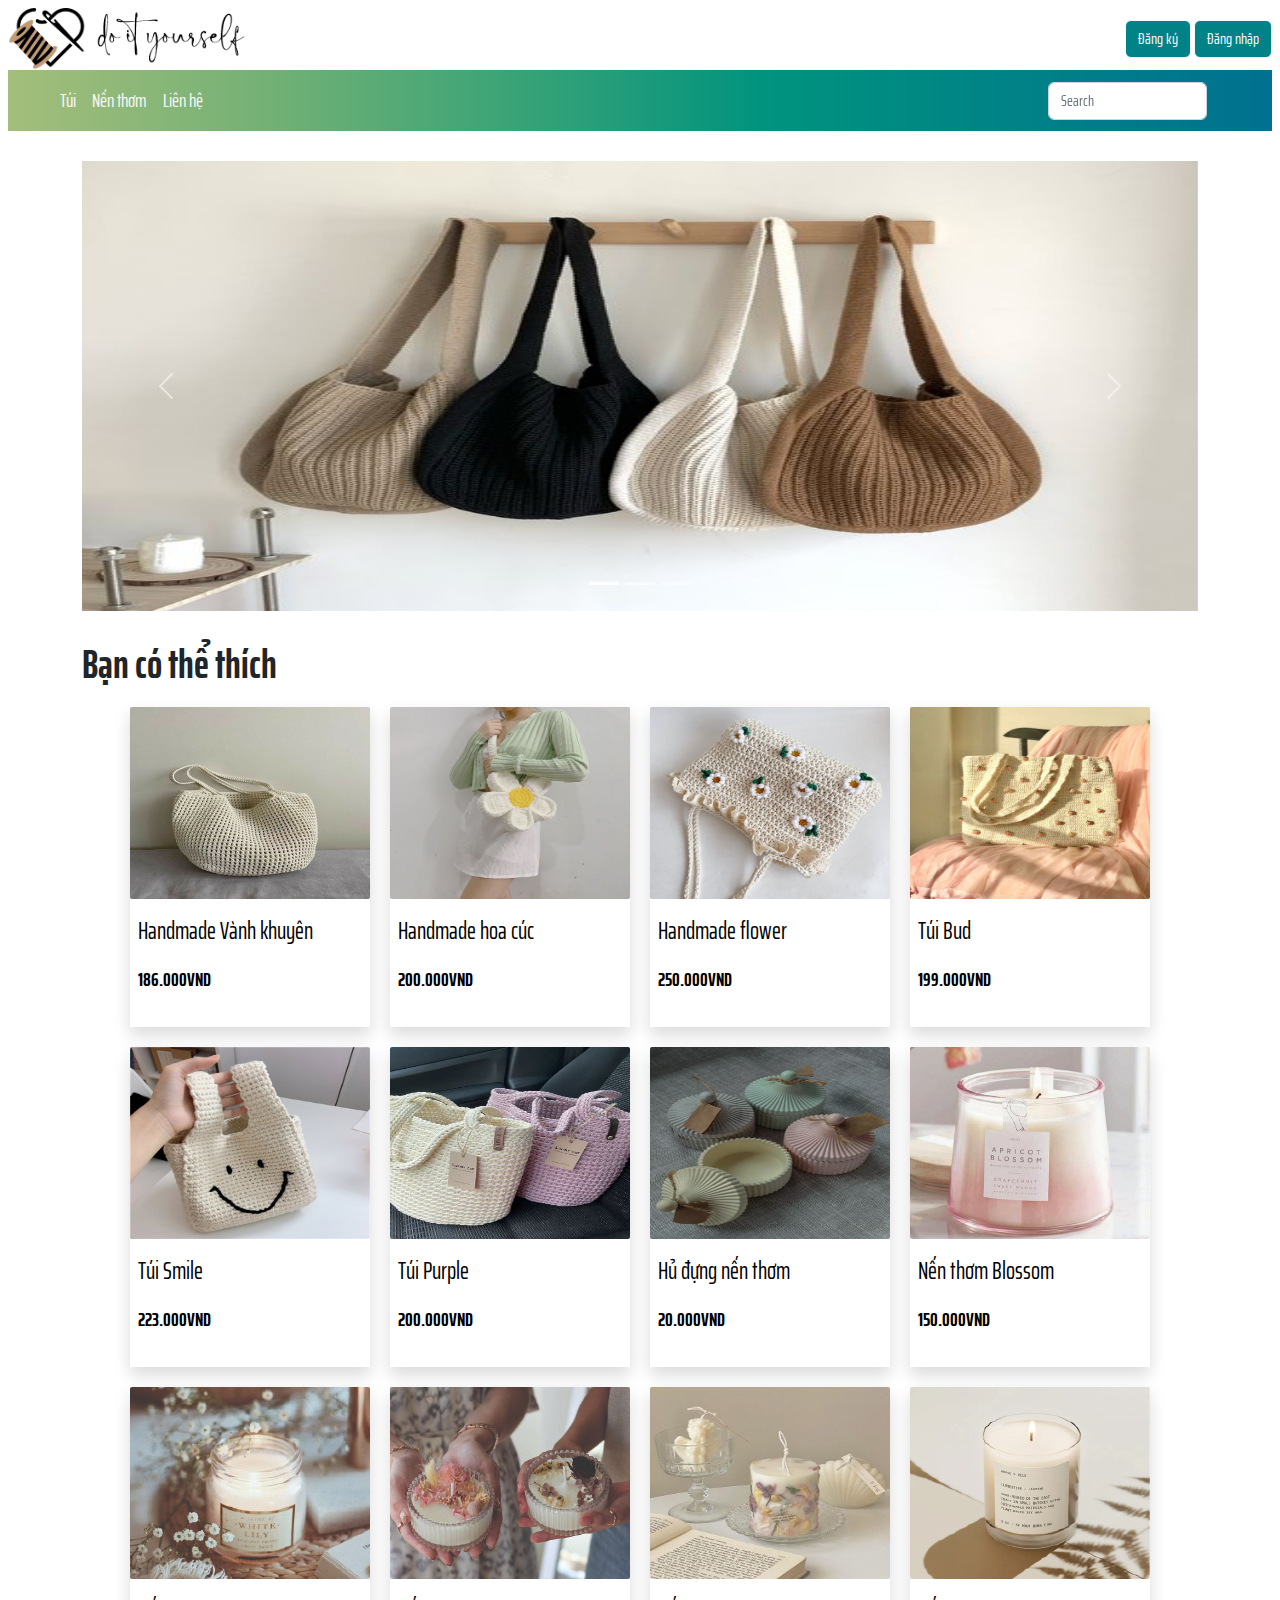
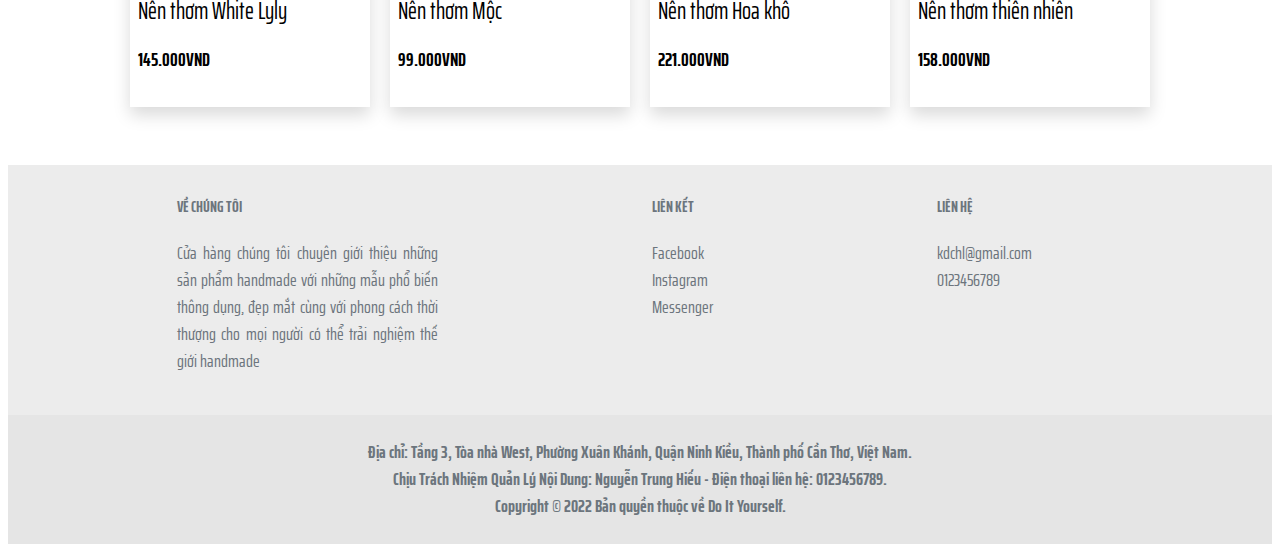
<file: html/index.html>
<!DOCTYPE html>
<html lang="en">

<head>
  <meta charset="UTF-8" />
  <meta http-equiv="X-UA-Compatible" content="IE=edge" />
  <meta name="viewport" content="width=device-width, initial-scale=1.0" />
  <title>Do It Yourself</title>
  <link rel="stylesheet" href="/css/bootstrap.css" />
  <link rel="stylesheet" href="/css/footer1.css">
  <link rel="stylesheet" href="/css/main.css" />
  <link rel="stylesheet" href="https://cdnjs.cloudflare.com/ajax/libs/font-awesome/6.2.1/css/all.min.css"
    integrity="sha512-MV7K8+y+gLIBoVD59lQIYicR65iaqukzvf/nwasF0nqhPay5w/9lJmVM2hMDcnK1OnMGCdVK+iQrJ7lzPJQd1w=="
    crossorigin="anonymous" referrerpolicy="no-referrer" />
  <script src="/js/bootstrap.js"></script>
  <script src="/js/bootstrap.bundle.js"></script>
  <script src="/js/home.js"></script>
  <link rel="preconnect" href="https://fonts.googleapis.com">
  <link rel="preconnect" href="https://fonts.gstatic.com" crossorigin>
  <link href="https://fonts.googleapis.com/css2?family=Saira+Extra+Condensed:wght@300&display=swap" rel="stylesheet">

  <link rel="short cut icon" href="/images/logo.png" type="vnd.microsoft.icon">

</head>

<body>
  <header class="container-fluid p-0">
    <div class="container-fluid p-0 header_logo">
      <div class="header_img">
        <img src="/images/logo.png" alt="" class="img-logo" />
        <img src="/images/doityourself..png" alt="" class="img-logo-text" />
      </div>

      <div class="header_login">
        <button class="btn btn-light btn-bg">
          <a href="/html/dangky.html" class="register text-light">Đăng ký</a>
        </button>
        <button class="btn btn-light btn-bg">
          <a href="/html/dangnhap.html" class="register text-light">Đăng nhập</a>
        </button>
      </div>
    </div>

    <nav class="navbar navbar-expand-sm bg-nav">
      <div class="container-fluid">
        <button class="navbar-toggler" type="button" data-bs-toggle="collapse" data-bs-target="#navbarSupportedContent"
          aria-controls="navbarSupportedContent" aria-expanded="false" aria-label="Toggle navigation">
          <span class="navbar-toggler-icon"></span>
        </button>
        <div class="collapse navbar-collapse" id="navbarSupportedContent">
          <ul class="navbar-nav me-auto mb-2 mb-lg-0">
            <li class="nav-item">
              <a class="navbar-brand nav-link active" href="/html/index.html">
                <i class="fa-solid fa-house icon-light"></i>
              </a>
            </li>
            <li class="nav-item">
              <a class="nav-link text-light" href="/html/tui.html">Túi</a>
            </li>
            <li class="nav-item">
              <a class="nav-link text-light" href="/html/nenthom.html">Nến thơm</a>
            </li>
            <li class="nav-item">
              <a class="nav-link text-light" href="/html/thongtinlienhe.html">Liên hệ</a>
            </li>
          </ul>

        </div>
        <form class="d-flex" role="search">
          <input class="form-control me-2 bg-search" type="search" placeholder="Search" aria-label="Search">
          <!-- <button class="btn btn-outline-success" type="submit">Search</button> -->
        </form>
        <a href="" class="icon_search">
          <i class="fa-solid fa-magnifying-glass icon-light"></i>
        </a>
        <a href="/html/giohang.html" class="icon_cart">
          <i class="fa-solid fa-cart-shopping icon-light"></i>
        </a>
        <a href="/html/thongtincanhan.html" class="icon_user">
          <i class="fa-solid fa-user icon-light"></i>
        </a>

      </div>
      </div>
    </nav>
  </header>

  <main class="container">
    <!-- Banner -->
    <div class="category-banner">
      <div id="carouselExampleIndicators" class="carousel slide m-auto w-100" data-bs-ride="carousel">
        <div class="carousel-indicators">
          <button type="button" data-bs-target="#carouselExampleIndicators" data-bs-slide-to="0" class="active"
            aria-current="true" aria-label="Slide 1"></button>
          <button type="button" data-bs-target="#carouselExampleIndicators" data-bs-slide-to="1"
            aria-label="Slide 2"></button>
          <button type="button" data-bs-target="#carouselExampleIndicators" data-bs-slide-to="2"
            aria-label="Slide 3"></button>
        </div>

        <div class="carousel-inner">
          <div class="carousel-item active">
            <img src="/images/Home/tui03.jpg" class="d-block banner-img w-100" alt="..." />
          </div>
          <div class="carousel-item">
            <img src="/images/Home/tui06.jpg" class="d-block banner-img w-100" alt="..." />
          </div>
          <div class="carousel-item">
            <img src="/images/Home/banner1.jpg" class="d-block banner-img w-100" alt="..." />
          </div>
        </div>

        <button class="carousel-control-prev" type="button" data-bs-target="#carouselExampleIndicators"
          data-bs-slide="prev">
          <span class="carousel-control-prev-icon" aria-hidden="true"></span>
          <span class="visually-hidden">Previous</span>
        </button>

        <button class="carousel-control-next" type="button" data-bs-target="#carouselExampleIndicators"
          data-bs-slide="next">
          <span class="carousel-control-next-icon" aria-hidden="true"></span>
          <span class="visually-hidden">Next</span>
        </button>
      </div>
    </div>

    <!-- Sanpham -->
    <div>
      <h1><b>Bạn có thể thích</b></h1>
    </div>

    <div class="container-fluid d-flex flex-wrap justify-content-center">
      <div class="product-item" id="tui-1">
        <a href="./sanphamchitiet.html">
          <div class="product shadow bg-body">
            <div class="product-img">
              <img src="/images/Home/tui04.jpg" class="mx-auto d-block product-img" alt="..." />
            </div>

            <div class="product-info">
              <div class="product-name">Handmade Vành khuyên</div>
              <div class="product-price">186.000VND</div>
            </div>
          </div>
        </a>
      </div>

      <div class="product-item" id="tui-2" onclick="showDetail();">
        <a href="./sanphamchitiet.html">
          <div class="product shadow bg-body">
            <div class="product-img">
              <img src="/images/Home/tui07.jpg" class="mx-auto d-block product-img" alt="..." />
            </div>

            <div class="product-info">
              <div class="product-name">Handmade hoa cúc</div>
              <div class="product-price">200.000VND</div>
            </div>
          </div>
        </a>
      </div>

      <div class="product-item" id="tui-3">
        <a href="./sanphamchitiet.html">
          <div class="product shadow bg-body">
            <div class="product-img">
              <img src="/images/Home/tui08.jpg" class="mx-auto d-block product-img" alt="..." />
            </div>

            <div class="product-info">
              <div class="product-name">Handmade flower</div>
              <div class="product-price">250.000VND</div>
            </div>
          </div>
        </a>
      </div>

      <div class="product-item" id="tui-4">
        <a href="./sanphamchitiet.html">
          <div class="product shadow bg-body">
            <div class="product-img">
              <img src="/images/Home/tui01.jpg" class="mx-auto d-block product-img" alt="..." />
            </div>

            <div class="product-info">
              <div class="product-name">Túi Bud</div>
              <div class="product-price">199.000VND</div>
            </div>
          </div>
        </a>
      </div>

      <div class="product-item" id="tui-5">
        <a href="./sanphamchitiet.html">
          <div class="product shadow bg-body">
            <div class="product-img">
              <img src="/images/Home/tui05.jpg" class="mx-auto d-block product-img" alt="..." />
            </div>

            <div class="product-info">
              <div class="product-name">Túi Smile</div>
              <div class="product-price">223.000VND</div>
            </div>
          </div>
        </a>
      </div>

      <div class="product-item" id="tui-6">
        <a href="./sanphamchitiet.html">
          <div class="product shadow bg-body">
            <div class="product-img">
              <img src="/images/Home/tui02.jpg" class="mx-auto d-block product-img" alt="..." />
            </div>

            <div class="product-info">
              <div class="product-name">Túi Purple</div>
              <div class="product-price">200.000VND</div>
            </div>
          </div>
        </a>
      </div>

      <div class="product-item" id="nen-1">
        <a href="./sanphamchitiet.html">
          <div class="product shadow bg-body">
            <div class="product-img">
              <img src="/images/Home/nenthom03.jpg" class="mx-auto d-block product-img" alt="..." />
            </div>

            <div class="product-info">
              <div class="product-name">Hủ đựng nến thơm</div>
              <div class="product-price">20.000VND</div>
            </div>
          </div>
        </a>
      </div>

      <div class="product-item" id="nen-2">
        <a href="./sanphamchitiet.html">
          <div class="product shadow bg-body">
            <div class="product-img">
              <img src="/images/Home/nenthom8.jpg" class="mx-auto d-block product-img" alt="..." />
            </div>

            <div class="product-info">
              <div class="product-name">Nến thơm Blossom</div>
              <div class="product-price">150.000VND</div>
            </div>
          </div>
        </a>
      </div>

      <div class="product-item" id="nen-3">
        <a href="./sanphamchitiet.html">
          <div class="product shadow bg-body">
            <div class="product-img">
              <img src="/images/Home/nenthom4.jpg" class="mx-auto d-block product-img" alt="..." />
            </div>

            <div class="product-info">
              <div class="product-name">Nến thơm White Lyly</div>
              <div class="product-price">145.000VND</div>
            </div>
          </div>
        </a>
      </div>

      <div class="product-item" id="nen-4">
        <a href="./sanphamchitiet.html">
          <div class="product shadow bg-body">
            <div class="product-img">
              <img src="/images/Home/nenthom1.jpg" class="mx-auto d-block product-img" alt="..." />
            </div>

            <div class="product-info">
              <div class="product-name">Nến thơm Mộc</div>
              <div class="product-price">99.000VND</div>
            </div>
          </div>
        </a>
      </div>

      <div class="product-item" id="nen-5">
        <a href="./sanphamchitiet.html">
          <div class="product shadow bg-body">
            <div class="product-img">
              <img src="/images/Home/nenthom02.jpg" class="mx-auto d-block product-img" alt="..." />
            </div>

            <div class="product-info">
              <div class="product-name">Nến thơm Hoa khô</div>
              <div class="product-price">221.000VND</div>
            </div>
          </div>
        </a>
      </div>

      <div class="product-item" id="nen-6">
        <a href="./sanphamchitiet.html">
          <div class="product shadow bg-body">
            <div class="product-img">
              <img src="/images/Home/nenthom6.png" class="mx-auto d-block product-img" alt="..." />
            </div>

            <div class="product-info">
              <div class="product-name">Nến thơm thiên nhiên</div>
              <div class="product-price">158.000VND</div>
            </div>
          </div>
        </a>
      </div>
    </div>
  </main>

  <footer class="text-center text-lg-start bg-white text-muted">

    <div class="container-fluid infomation">
      <div class="container text-center text-md-start mt-5 pt-3">
        <div class="row mt-3">
          <div class="col-lg-3 mx-auto mb-4 about-us">
            <h6 class="text-uppercase fw-bold mb-4">
              Về chúng tôi
            </h6>
            <p>
              Cửa hàng chúng tôi chuyên giới thiệu những sản phẩm handmade với những mẫu phổ biến thông dụng, đẹp mắt
              cùng
              với phong cách thời thượng cho mọi người có thể trải nghiệm thế giới handmade
            </p>
          </div>
          <div class="col-6 col-lg-1 mx-auto mb-4 linked">
            <h6 class="text-uppercase fw-bold mb-4">
              Liên kết
            </h6>
            <div>
              <a href="https://facebook.com/" class="text-reset">
                <i class="fa fa-brands fa-facebook"></i>
                Facebook
              </a>
            </div>
            <div>
              <a href="https://www.instagram.com/" class="text-reset">
                <i class="fa fa-brands fa-square-instagram"></i>
                Instagram
              </a>
            </div>
            <div>
              <a href="https://www.messenger.com/" class="text-reset">
                <i class="fa fa-brands fa-facebook-messenger"></i>
                Messenger
              </a>
            </div>
          </div>
          <div class="col-6 col-lg-2 mx-auto mb-4">
            <h6 class="text-uppercase fw-bold mb-4">
              Liên hệ
            </h6>
            <div>
              <a href="https://mail.google.com/mail/" class="text-reset">
                <i class="fa fa-solid fa-envelope"></i>
                kdchl@gmail.com
              </a>
            </div>
            <div>
              <a href="#" class="text-reset">
                <i class="fa-solid fa-phone-volume"> </i>
                0123456789
              </a>
            </div>
          </div>
        </div>
      </div>
    </div>

    <div class="text-center p-4 address">
      <a class="text-reset fw-bold" href="">
        Địa chỉ: Tầng 3, Tòa nhà West, Phường Xuân Khánh, Quận Ninh Kiều, Thành phố Cần Thơ, Việt Nam.
        </br>
        Chịu Trách Nhiệm Quản Lý Nội Dung: Nguyễn Trung Hiếu - Điện thoại liên hệ: 0123456789.
        </br>
        Copyright &copy; 2022 Bản quyền thuộc về Do It Yourself.</a>
    </div>

  </footer>

  <script src="../js/sanphamchitiet1.js"></script>
</body>

</html>
</file>
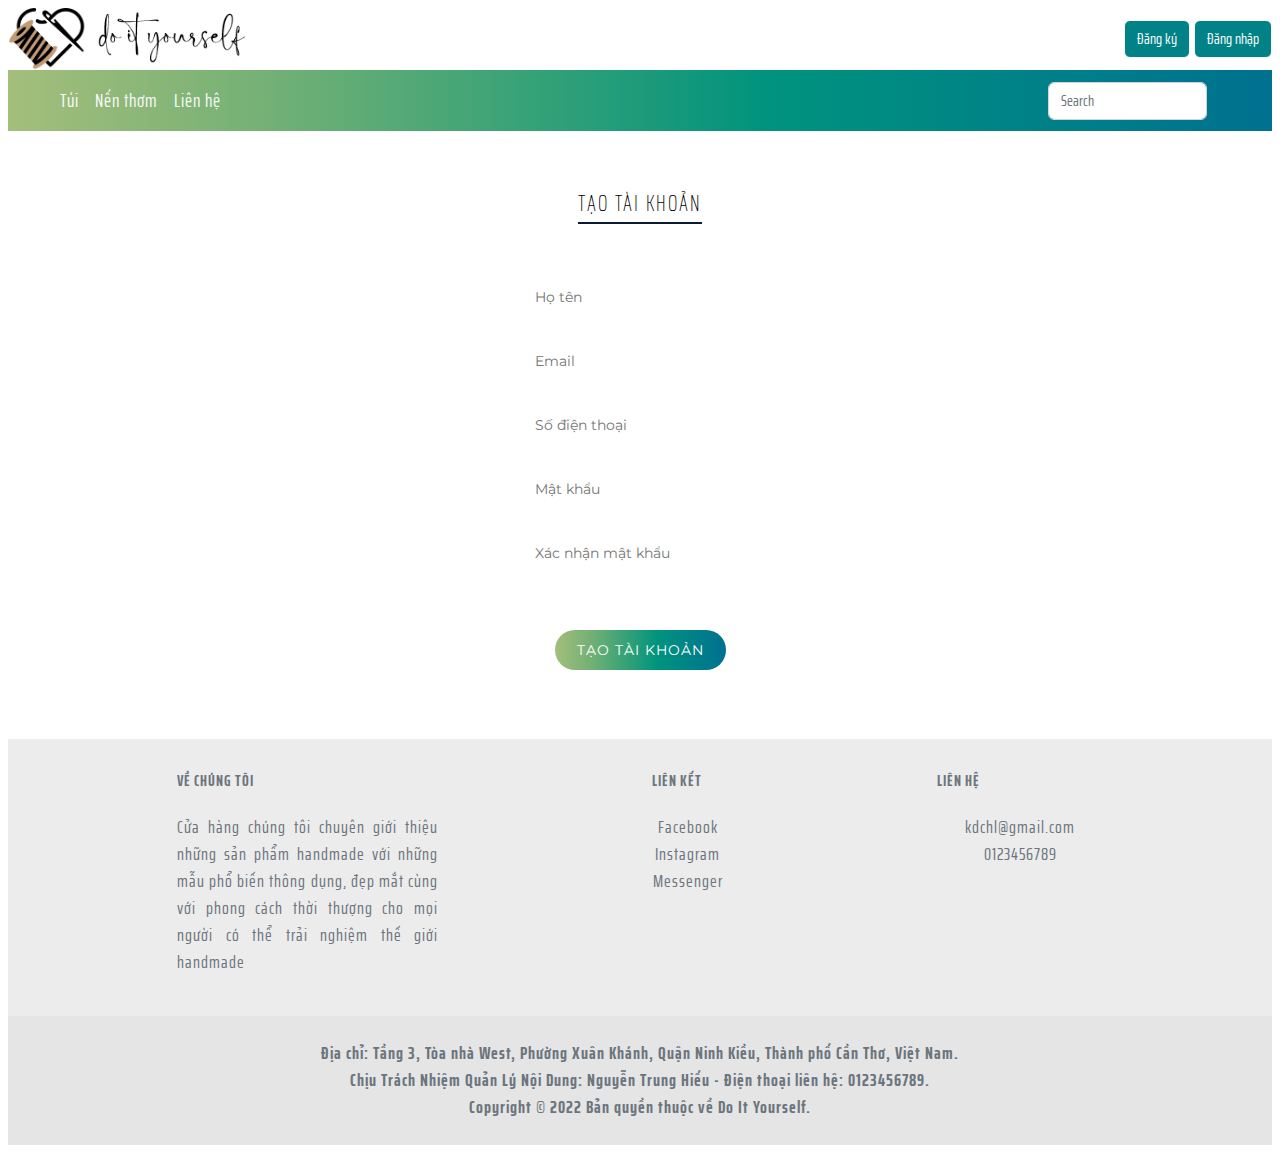
<file: html/dangky.html>
<!DOCTYPE html>
<html>

<head>
    <meta charset="UTF-8" />
    <meta http-equiv="X-UA-Compatible" content="IE=edge" />
    <meta name="viewport" content="width=device-width, initial-scale=1.0" />
    <title>Đăng ký tài khoản</title>
    <link rel="stylesheet" href="/css/bootstrap.css">
    <link rel="stylesheet" href="/css/dangky.css" />
    <script src="/js/dangky.js"></script>


    <link rel="stylesheet" href="/css/main.css" />
    <link rel="stylesheet" href="/css/footer1.css">
    <link rel="stylesheet" href="https://cdnjs.cloudflare.com/ajax/libs/font-awesome/6.2.1/css/all.min.css"
        integrity="sha512-MV7K8+y+gLIBoVD59lQIYicR65iaqukzvf/nwasF0nqhPay5w/9lJmVM2hMDcnK1OnMGCdVK+iQrJ7lzPJQd1w=="
        crossorigin="anonymous" referrerpolicy="no-referrer" />
    <script src="/js/bootstrap.js"></script>
    <script src="/js/bootstrap.bundle.js"></script>
    <script src="/js/home.js"></script>
    <link rel="preconnect" href="https://fonts.googleapis.com">
    <link rel="preconnect" href="https://fonts.gstatic.com" crossorigin>
    <link href="https://fonts.googleapis.com/css2?family=Saira+Extra+Condensed:wght@300&display=swap" rel="stylesheet">

    <link rel="short cut icon" href="/images/logo.png" type="vnd.microsoft.icon">


</head>

<body>
    <header class="container-fluid p-0">
        <div class="container-fluid p-0 header_logo">
            <div class="header_img">
                <img src="/images/logo.png" alt="" class="img-logo" />
                <img src="/images/doityourself..png" alt="" class="img-logo-text" />
            </div>

            <div class="header_login">
                <button class="btn btn-light btn-bg">
                    <a href="/html/dangky.html" class="register text-light">Đăng ký</a>
                </button>
                <button class="btn btn-light btn-bg">
                    <a href="/html/dangnhap.html" class="register text-light">Đăng nhập</a>
                </button>
            </div>
        </div>

        <nav class="navbar navbar-expand-sm bg-nav">
            <div class="container-fluid">
                <button class="navbar-toggler" type="button" data-bs-toggle="collapse"
                    data-bs-target="#navbarSupportedContent" aria-controls="navbarSupportedContent"
                    aria-expanded="false" aria-label="Toggle navigation">
                    <span class="navbar-toggler-icon"></span>
                </button>
                <div class="collapse navbar-collapse" id="navbarSupportedContent">
                    <ul class="navbar-nav me-auto mb-2 mb-lg-0">
                        <li class="nav-item">
                            <a class="navbar-brand nav-link active" href="/html/index.html">
                                <i class="fa-solid fa-house icon-light"></i>
                            </a>
                        </li>
                        <li class="nav-item">
                            <a class="nav-link text-light" href="/html/tui.html">Túi</a>
                        </li>
                        <li class="nav-item">
                            <a class="nav-link text-light" href="/html/nenthom.html">Nến thơm</a>
                        </li>
                        <li class="nav-item">
                            <a class="nav-link text-light" href="/html/thongtinlienhe.html">Liên hệ</a>
                        </li>
                    </ul>

                </div>
                <form class="d-flex" role="search">
                    <input class="form-control me-2 bg-search" type="search" placeholder="Search" aria-label="Search">
                    <!-- <button class="btn btn-outline-success" type="submit">Search</button> -->
                </form>
                <a href="" class="icon_search">
                    <i class="fa-solid fa-magnifying-glass icon-light"></i>
                </a>
                <a href="/html/giohang.html" class="icon_cart">
                    <i class="fa-solid fa-cart-shopping icon-light"></i>
                </a>
                <a href="/html/thongtincanhan.html" class="icon_user">
                    <i class="fa-solid fa-user icon-light"></i>
                </a>

            </div>
            </div>
        </nav>
    </header>

    <main>
        <link href='https://fonts.googleapis.com/css?family=Montserrat' rel='stylesheet' type='text/css'>

        <div class="login-form container">
            <h2 class="title"> TẠO TÀI KHOẢN </h2>
            <form class="from-register" onsubmit="return dangky(this)">

                <input id="hoten" type="text" class="text" placeholder="Họ tên">
                <hr>
                <input id="email" type="text" class="text" placeholder="Email">
                <hr>
                <input id="sdt" type="text" class="text" placeholder="Số điện thoại">
                <hr>
                <input id="mk" type="password" class="text" placeholder="Mật khẩu">
                <hr>
                <input id="xacnhan" type="password" class="text" placeholder="Xác nhận mật khẩu">
                <br>

                <button class="signin">Tạo tài khoản</button>

            </form>



        </div>
    </main>

    <footer class="text-center text-lg-start bg-white text-muted">

        <div class="container-fluid infomation">
            <div class="container text-center text-md-start mt-5 pt-3">
                <div class="row mt-3">
                    <div class="col-lg-3 mx-auto mb-4 about-us">
                        <h6 class="text-uppercase fw-bold mb-4">
                            Về chúng tôi
                        </h6>
                        <p>
                            Cửa hàng chúng tôi chuyên giới thiệu những sản phẩm handmade với những mẫu phổ biến thông
                            dụng, đẹp mắt cùng
                            với phong cách thời thượng cho mọi người có thể trải nghiệm thế giới handmade
                        </p>
                    </div>
                    <div class="col-6 col-lg-1 mx-auto mb-4 linked">
                        <h6 class="text-uppercase fw-bold mb-4">
                            Liên kết
                        </h6>
                        <div>
                            <a href="https://facebook.com/" class="text-reset">
                                <i class="fa fa-brands fa-facebook"></i>
                                Facebook
                            </a>
                        </div>
                        <div>
                            <a href="https://www.instagram.com/" class="text-reset">
                                <i class="fa fa-brands fa-square-instagram"></i>
                                Instagram
                            </a>
                        </div>
                        <div>
                            <a href="https://www.messenger.com/" class="text-reset">
                                <i class="fa fa-brands fa-facebook-messenger"></i>
                                Messenger
                            </a>
                        </div>
                    </div>
                    <div class="col-6 col-lg-2 mx-auto mb-4">
                        <h6 class="text-uppercase fw-bold mb-4">
                            Liên hệ
                        </h6>
                        <div>
                            <a href="https://mail.google.com/mail/" class="text-reset">
                                <i class="fa fa-solid fa-envelope"></i>
                                kdchl@gmail.com
                            </a>
                        </div>
                        <div>
                            <a href="#" class="text-reset">
                                <i class="fa-solid fa-phone-volume"> </i>
                                0123456789
                            </a>
                        </div>
                    </div>
                </div>
            </div>
        </div>

        <div class="text-center p-4 address">
            <a class="text-reset fw-bold" href="">
                Địa chỉ: Tầng 3, Tòa nhà West, Phường Xuân Khánh, Quận Ninh Kiều, Thành phố Cần Thơ, Việt Nam.
                </br>
                Chịu Trách Nhiệm Quản Lý Nội Dung: Nguyễn Trung Hiếu - Điện thoại liên hệ: 0123456789.
                </br>
                Copyright &copy; 2022 Bản quyền thuộc về Do It Yourself.</a>
        </div>

    </footer>
</body>

</html>
</file>
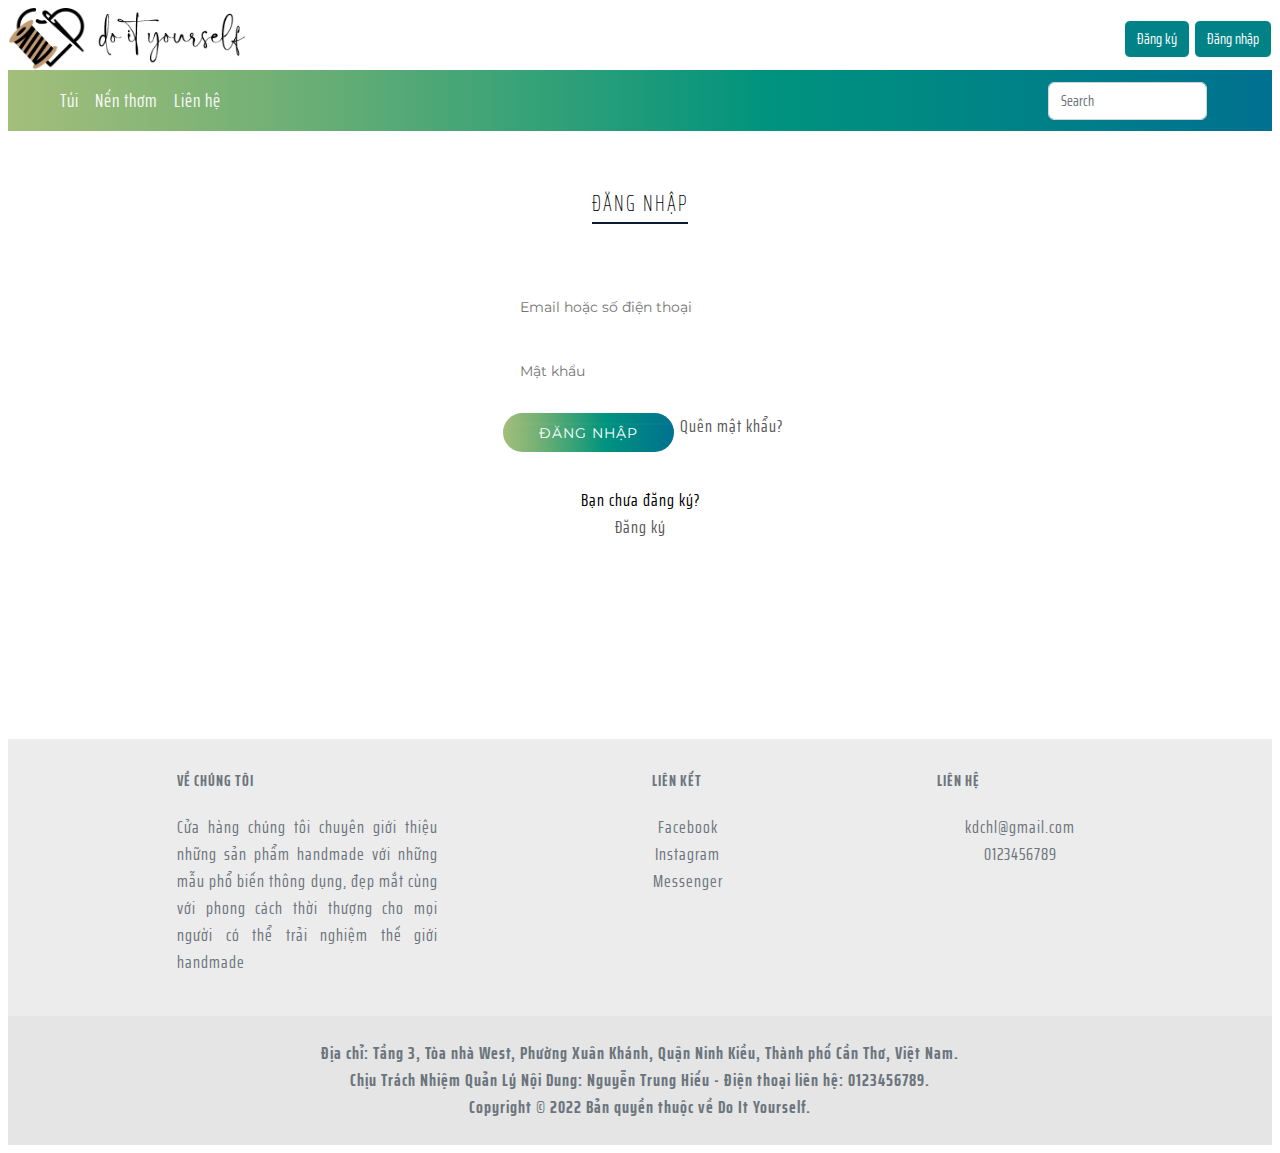
<file: html/dangnhap.html>
<!DOCTYPE html>
<html>

<head>
    <meta charset="UTF-8" />
    <meta http-equiv="X-UA-Compatible" content="IE=edge" />
    <meta name="viewport" content="width=device-width, initial-scale=1.0" />
    <title>Đăng nhập</title>
    <link rel="stylesheet" href="/css/bootstrap.css">
    <link rel="stylesheet" href="/css/dangnhap.css" />
    <link rel="stylesheet" href="/css/main.css" />
    <link rel="stylesheet" href="/css/footer1.css">
    <link rel="stylesheet" href="https://cdnjs.cloudflare.com/ajax/libs/font-awesome/6.2.1/css/all.min.css"
        integrity="sha512-MV7K8+y+gLIBoVD59lQIYicR65iaqukzvf/nwasF0nqhPay5w/9lJmVM2hMDcnK1OnMGCdVK+iQrJ7lzPJQd1w=="
        crossorigin="anonymous" referrerpolicy="no-referrer" />
    <script src="/js/bootstrap.js"></script>
    <script src="/js/bootstrap.bundle.js"></script>
    <script src="/js/home.js"></script>
    <script src="/js/dangnhap.js"></script>
    <link rel="preconnect" href="https://fonts.googleapis.com">
    <link rel="preconnect" href="https://fonts.gstatic.com" crossorigin>
    <link href="https://fonts.googleapis.com/css2?family=Saira+Extra+Condensed:wght@300&display=swap" rel="stylesheet">

    <link rel="short cut icon" href="/images/logo.png" type="vnd.microsoft.icon">

</head>

<body>
    <header class="container-fluid p-0">
        <div class="container-fluid p-0 header_logo">
            <div class="header_img">
                <img src="/images/logo.png" alt="" class="img-logo" />
                <img src="/images/doityourself..png" alt="" class="img-logo-text" />
            </div>

            <div class="header_login">
                <button class="btn btn-light btn-bg">
                    <a href="/html/dangky.html" class="register text-light">Đăng ký</a>
                </button>
                <button class="btn btn-light btn-bg">
                    <a href="/html/dangnhap.html" class="register text-light">Đăng nhập</a>
                </button>
            </div>
        </div>

        <nav class="navbar navbar-expand-sm bg-nav">
            <div class="container-fluid">
                <button class="navbar-toggler" type="button" data-bs-toggle="collapse"
                    data-bs-target="#navbarSupportedContent" aria-controls="navbarSupportedContent"
                    aria-expanded="false" aria-label="Toggle navigation">
                    <span class="navbar-toggler-icon"></span>
                </button>
                <div class="collapse navbar-collapse" id="navbarSupportedContent">
                    <ul class="navbar-nav me-auto mb-2 mb-lg-0">
                        <li class="nav-item">
                            <a class="navbar-brand nav-link active" href="/html/index.html">
                                <i class="fa-solid fa-house icon-light"></i>
                            </a>
                        </li>
                        <li class="nav-item">
                            <a class="nav-link text-light" href="/html/tui.html">Túi</a>
                        </li>
                        <li class="nav-item">
                            <a class="nav-link text-light" href="/html/nenthom.html">Nến thơm</a>
                        </li>
                        <li class="nav-item">
                            <a class="nav-link text-light" href="/html/thongtinlienhe.html">Liên hệ</a>
                        </li>
                    </ul>

                </div>
                <form class="d-flex" role="search">
                    <input class="form-control me-2 bg-search" type="search" placeholder="Search" aria-label="Search">
                    <!-- <button class="btn btn-outline-success" type="submit">Search</button> -->
                </form>
                <a href="" class="icon_search">
                    <i class="fa-solid fa-magnifying-glass icon-light"></i>
                </a>
                <a href="/html/giohang.html" class="icon_cart">
                    <i class="fa-solid fa-cart-shopping icon-light"></i>
                </a>
                <a href="/html/thongtincanhan.html" class="icon_user">
                    <i class="fa-solid fa-user icon-light"></i>
                </a>

            </div>
            </div>
        </nav>
    </header>

    <main>
        <link href='https://fonts.googleapis.com/css?family=Montserrat' rel='stylesheet' type='text/css'>

        <div class="login-form container">
            <h2 class="title"> Đăng Nhập </h2>
            <form class="from-login" onsubmit="return dangnhap(this)">

                <input id="dn" type="text" class="text" name="email" placeholder="Email hoặc số điện thoại">
                <hr>
                <input id="mk" type="password" class="text" name="password" placeholder="Mật khẩu">
                <br>
                <a href="#" class="mk">Quên mật khẩu?</a>

                <button id="signin" class="signin">Đăng Nhập</button>

                <p class="tk">Bạn chưa đăng ký?
                    <a href="dangky.html" class="">Đăng ký</a>
                </p>

            </form>

        </div>
    </main>
    <footer class="text-center text-lg-start bg-white text-muted">

        <div class="container-fluid infomation">
            <div class="container text-center text-md-start mt-5 pt-3">
                <div class="row mt-3">
                    <div class="col-lg-3 mx-auto mb-4 about-us">
                        <h6 class="text-uppercase fw-bold mb-4">
                            Về chúng tôi
                        </h6>
                        <p>
                            Cửa hàng chúng tôi chuyên giới thiệu những sản phẩm handmade với những mẫu phổ biến thông
                            dụng, đẹp mắt cùng
                            với phong cách thời thượng cho mọi người có thể trải nghiệm thế giới handmade
                        </p>
                    </div>
                    <div class="col-6 col-lg-1 mx-auto mb-4 linked">
                        <h6 class="text-uppercase fw-bold mb-4">
                            Liên kết
                        </h6>
                        <div>
                            <a href="https://facebook.com/" class="text-reset">
                                <i class="fa fa-brands fa-facebook"></i>
                                Facebook
                            </a>
                        </div>
                        <div>
                            <a href="https://www.instagram.com/" class="text-reset">
                                <i class="fa fa-brands fa-square-instagram"></i>
                                Instagram
                            </a>
                        </div>
                        <div>
                            <a href="https://www.messenger.com/" class="text-reset">
                                <i class="fa fa-brands fa-facebook-messenger"></i>
                                Messenger
                            </a>
                        </div>
                    </div>
                    <div class="col-6 col-lg-2 mx-auto mb-4">
                        <h6 class="text-uppercase fw-bold mb-4">
                            Liên hệ
                        </h6>
                        <div>
                            <a href="https://mail.google.com/mail/" class="text-reset">
                                <i class="fa fa-solid fa-envelope"></i>
                                kdchl@gmail.com
                            </a>
                        </div>
                        <div>
                            <a href="#" class="text-reset">
                                <i class="fa-solid fa-phone-volume"> </i>
                                0123456789
                            </a>
                        </div>
                    </div>
                </div>
            </div>
        </div>

        <div class="text-center p-4 address">
            <a class="text-reset fw-bold" href="">
                Địa chỉ: Tầng 3, Tòa nhà West, Phường Xuân Khánh, Quận Ninh Kiều, Thành phố Cần Thơ, Việt Nam.
                </br>
                Chịu Trách Nhiệm Quản Lý Nội Dung: Nguyễn Trung Hiếu - Điện thoại liên hệ: 0123456789.
                </br>
                Copyright &copy; 2022 Bản quyền thuộc về Do It Yourself.</a>
        </div>

    </footer>

    <script src="/js/dangky.js"></script>
</body>

</html>
</file>
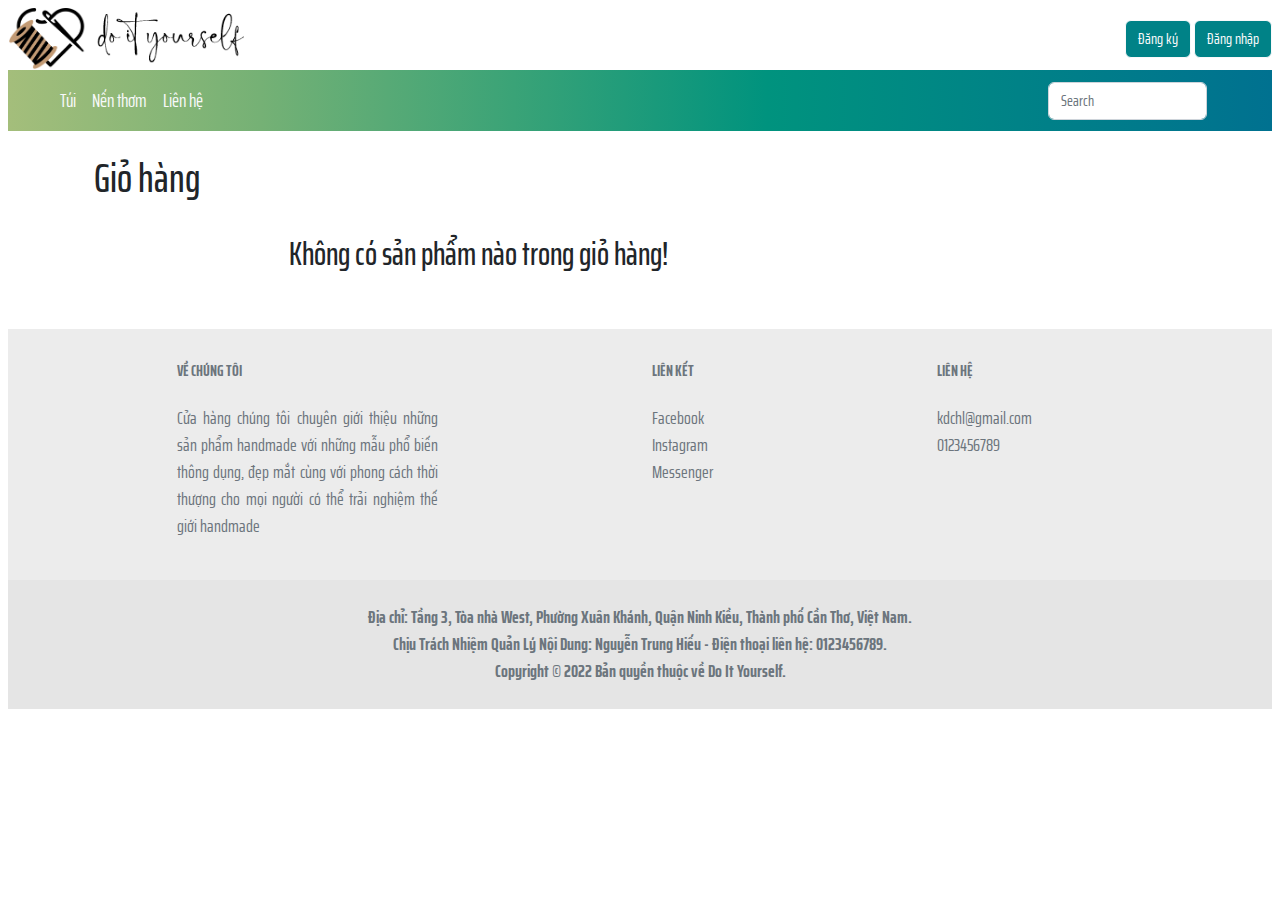
<file: html/giohang.html>
<!DOCTYPE html>
<html lang="en">

<head>
   <meta charset="UTF-8">
   <meta http-equiv="X-UA-Compatible" content="IE=edge">
   <meta name="viewport" content="width=device-width, initial-scale=1.0">
   <title>Giỏ hàng</title>

   <link rel="stylesheet" href="/css/bootstrap.css" />
   <link rel="stylesheet" href="https://cdnjs.cloudflare.com/ajax/libs/font-awesome/6.2.1/css/all.min.css"
      integrity="sha512-MV7K8+y+gLIBoVD59lQIYicR65iaqukzvf/nwasF0nqhPay5w/9lJmVM2hMDcnK1OnMGCdVK+iQrJ7lzPJQd1w=="
      crossorigin="anonymous" referrerpolicy="no-referrer" />
   <!-- <script src="/js/bootstrap.js"></script> -->
   <script src="/js/bootstrap.bundle.js"></script>

   <link rel="stylesheet" href="/css/footer1.css">
   <link rel="stylesheet" href="/css/main.css" />
   <link rel="stylesheet" href="https://cdnjs.cloudflare.com/ajax/libs/font-awesome/6.2.1/css/all.min.css"
      integrity="sha512-MV7K8+y+gLIBoVD59lQIYicR65iaqukzvf/nwasF0nqhPay5w/9lJmVM2hMDcnK1OnMGCdVK+iQrJ7lzPJQd1w=="
      crossorigin="anonymous" referrerpolicy="no-referrer" />
   <script src="/js/bootstrap.js"></script>
   <script src="/js/bootstrap.bundle.js"></script>
   <!-- <script src="/js/home.js"></script> -->
   <link rel="preconnect" href="https://fonts.googleapis.com">
   <link rel="preconnect" href="https://fonts.gstatic.com" crossorigin>
   <link href="https://fonts.googleapis.com/css2?family=Saira+Extra+Condensed:wght@300&display=swap" rel="stylesheet">

   <link rel="short cut icon" href="/images/logo.png" type="vnd.microsoft.icon">

</head>

<body>
   <header class="container-fluid p-0">
      <div class="container-fluid p-0 header_logo">
         <div class="header_img">
            <img src="/images/logo.png" alt="" class="img-logo" />
            <img src="/images/doityourself..png" alt="" class="img-logo-text" />
         </div>

         <div class="header_login">
            <button class="btn btn-light btn-bg">
               <a href="/html/dangky.html" class="register text-light">Đăng ký</a>
            </button>
            <button class="btn btn-light btn-bg">
               <a href="/html/dangnhap.html" class="register text-light">Đăng nhập</a>
            </button>
         </div>
      </div>

      <nav class="navbar navbar-expand-sm bg-nav">
         <div class="container-fluid">
            <button class="navbar-toggler" type="button" data-bs-toggle="collapse"
               data-bs-target="#navbarSupportedContent" aria-controls="navbarSupportedContent" aria-expanded="false"
               aria-label="Toggle navigation">
               <span class="navbar-toggler-icon"></span>
            </button>
            <div class="collapse navbar-collapse" id="navbarSupportedContent">
               <ul class="navbar-nav me-auto mb-2 mb-lg-0">
                  <li class="nav-item">
                     <a class="navbar-brand nav-link active" href="/html/index.html">
                        <i class="fa-solid fa-house icon-light"></i>
                     </a>
                  </li>
                  <li class="nav-item">
                     <a class="nav-link text-light" href="/html/tui.html">Túi</a>
                  </li>
                  <li class="nav-item">
                     <a class="nav-link text-light" href="/html/nenthom.html">Nến thơm</a>
                  </li>
                  <li class="nav-item">
                     <a class="nav-link text-light" href="/html/thongtinlienhe.html">Liên hệ</a>
                  </li>
               </ul>

            </div>
            <form class="d-flex" role="search">
               <input class="form-control me-2 bg-search" type="search" placeholder="Search" aria-label="Search">
               <!-- <button class="btn btn-outline-success" type="submit">Search</button> -->
            </form>
            <a href="" class="icon_search">
               <i class="fa-solid fa-magnifying-glass icon-light"></i>
            </a>
            <a href="/html/giohang.html" class="icon_cart">
               <i class="fa-solid fa-cart-shopping icon-light"></i>
            </a>
            <a href="/html/thongtincanhan.html" class="icon_user">
               <i class="fa-solid fa-user icon-light"></i>
            </a>

         </div>
         </div>
      </nav>
   </header>

   <main class="container">
      <div class="container mb-5">
         <h1 class="mt-4">Giỏ hàng</h1>
         <div class="row justify-content-center align-items-start g-2 mt-4">
            <div class="col-lg-8">
               <div class="container giohang-dssp">
                  
               </div>
            </div>

            <div class="col-lg-4 giohang-donhang border-secondary px-5">
               <h5 class="giohang">Tổng</h5>
               <h2 class="giohang-tongtien"></h2>
               <div class="d-grid gap-2 ml-3">
                  <button type="button" name="" id="" class="btn btn-dark btn-lg giohang-btn-dathang">
                     Đặt hàng ngay
                  </button>
               </div>
            </div>
         </div>
      </div>
   </main>

   <footer class="text-center text-lg-start bg-white text-muted">

      <div class="container-fluid infomation">
         <div class="container text-center text-md-start mt-5 pt-3">
            <div class="row mt-3">
               <div class="col-lg-3 mx-auto mb-4 about-us">
                  <h6 class="text-uppercase fw-bold mb-4">
                     Về chúng tôi
                  </h6>
                  <p>
                     Cửa hàng chúng tôi chuyên giới thiệu những sản phẩm handmade với những mẫu phổ biến thông dụng, đẹp
                     mắt cùng
                     với phong cách thời thượng cho mọi người có thể trải nghiệm thế giới handmade
                  </p>
               </div>
               <div class="col-6 col-lg-1 mx-auto mb-4 linked">
                  <h6 class="text-uppercase fw-bold mb-4">
                     Liên kết
                  </h6>
                  <div>
                     <a href="https://facebook.com/" class="text-reset">
                        <i class="fa fa-brands fa-facebook"></i>
                        Facebook
                     </a>
                  </div>
                  <div>
                     <a href="https://www.instagram.com/" class="text-reset">
                        <i class="fa fa-brands fa-square-instagram"></i>
                        Instagram
                     </a>
                  </div>
                  <div>
                     <a href="https://www.messenger.com/" class="text-reset">
                        <i class="fa fa-brands fa-facebook-messenger"></i>
                        Messenger
                     </a>
                  </div>
               </div>
               <div class="col-6 col-lg-2 mx-auto mb-4">
                  <h6 class="text-uppercase fw-bold mb-4">
                     Liên hệ
                  </h6>
                  <div>
                     <a href="https://mail.google.com/mail/" class="text-reset">
                        <i class="fa fa-solid fa-envelope"></i>
                        kdchl@gmail.com
                     </a>
                  </div>
                  <div>
                     <a href="#" class="text-reset">
                        <i class="fa-solid fa-phone-volume"> </i>
                        0123456789
                     </a>
                  </div>
               </div>
            </div>
         </div>
      </div>

      <div class="text-center p-4 address">
         <a class="text-reset fw-bold" href="">
            Địa chỉ: Tầng 3, Tòa nhà West, Phường Xuân Khánh, Quận Ninh Kiều, Thành phố Cần Thơ, Việt Nam.
            </br>
            Chịu Trách Nhiệm Quản Lý Nội Dung: Nguyễn Trung Hiếu - Điện thoại liên hệ: 0123456789.
            </br>
            Copyright &copy; 2022 Bản quyền thuộc về Do It Yourself.</a>
      </div>

   </footer>
   <script src="../js/giohang.js"></script>
</body>
</html>
</file>
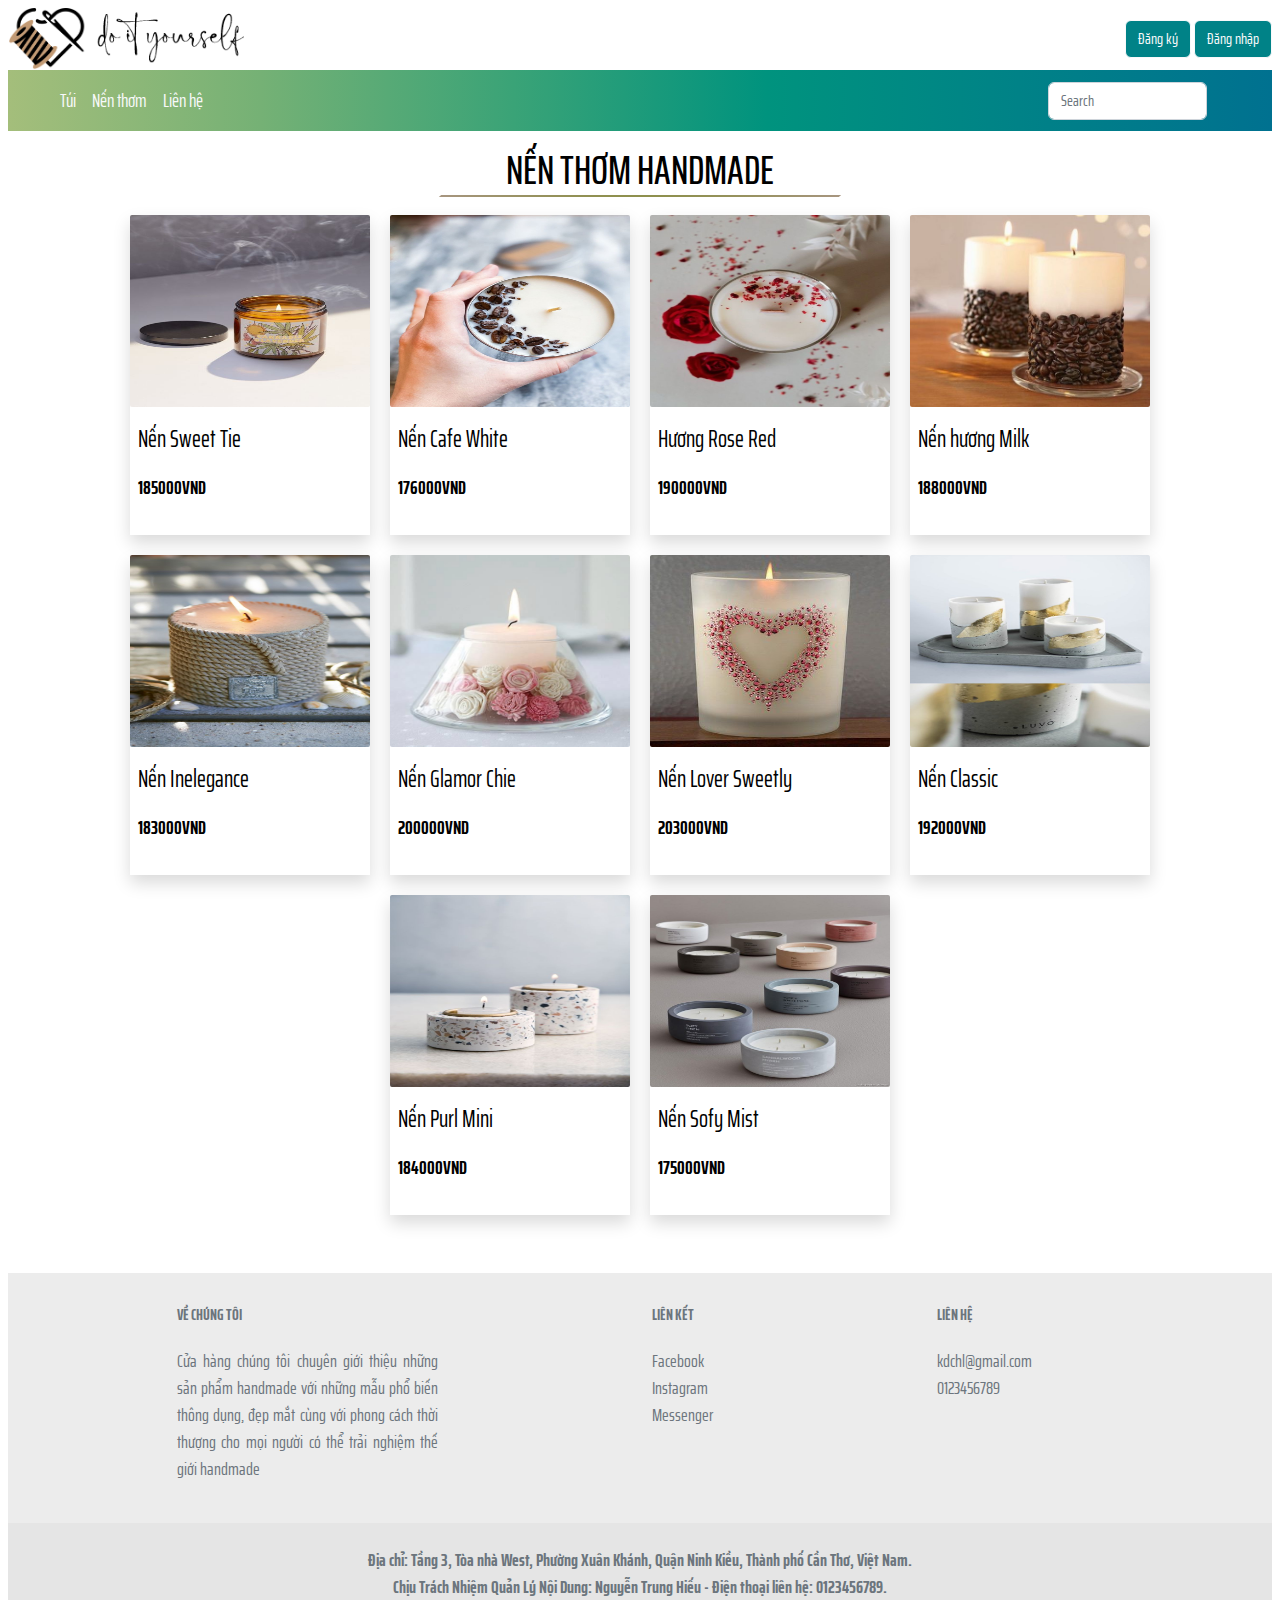
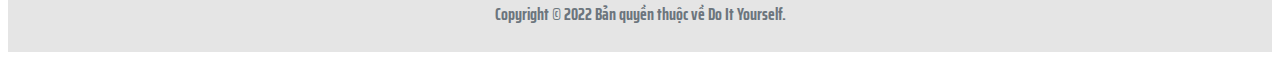
<file: html/nenthom.html>
<!DOCTYPE html>

<html>

<head>
    <meta charset="utf-8">
    <meta http-equiv="X-UA-Compatible" content="IE=edge">
    <meta name="description" content="">
    <meta name="viewport" content="width=device-width, initial-scale=1">
    <title>Nến thơm</title>
    <link rel="stylesheet" href="https://cdnjs.cloudflare.com/ajax/libs/font-awesome/6.2.1/css/all.min.css"
        integrity="sha512-MV7K8+y+gLIBoVD59lQIYicR65iaqukzvf/nwasF0nqhPay5w/9lJmVM2hMDcnK1OnMGCdVK+iQrJ7lzPJQd1w=="
        crossorigin="anonymous" referrerpolicy="no-referrer" />
    <!-- <link rel="stylesheet" href="/css/footer.css" /> -->
    <link rel="stylesheet" href="/css/bootstrap.min.css">
    <link rel="stylesheet" href="/css/tui.css">
    <link rel="stylesheet" href="/css/bootstrap.css" />
    <link rel="stylesheet" href="/css/footer1.css">
    <link rel="stylesheet" href="/css/main.css" />
    <link rel="stylesheet" href="https://cdnjs.cloudflare.com/ajax/libs/font-awesome/6.2.1/css/all.min.css"
        integrity="sha512-MV7K8+y+gLIBoVD59lQIYicR65iaqukzvf/nwasF0nqhPay5w/9lJmVM2hMDcnK1OnMGCdVK+iQrJ7lzPJQd1w=="
        crossorigin="anonymous" referrerpolicy="no-referrer" />
    <script src="/js/bootstrap.bundle.js"></script>
    <script src="/js/home.js"></script>
    <link rel="preconnect" href="https://fonts.googleapis.com">
    <link rel="preconnect" href="https://fonts.gstatic.com" crossorigin>
    <link href="https://fonts.googleapis.com/css2?family=Saira+Extra+Condensed:wght@300&display=swap" rel="stylesheet">

    <link rel="short cut icon" href="/images/logo.png" type="vnd.microsoft.icon">

</head>

<body>

    <header class="container-fluid p-0">
        <div class="container-fluid p-0 header_logo">
            <div class="header_img">
                <img src="/images/logo.png" alt="" class="img-logo" />
                <img src="/images/doityourself..png" alt="" class="img-logo-text" />
            </div>

            <div class="header_login">
                <button class="btn btn-light btn-bg">
                    <a href="/html/dangky.html" class="register text-light">Đăng ký</a>
                </button>
                <button class="btn btn-light btn-bg">
                    <a href="/html/dangnhap.html" class="register text-light">Đăng nhập</a>
                </button>
            </div>
        </div>

        <nav class="navbar navbar-expand-sm bg-nav">
            <div class="container-fluid">
                <button class="navbar-toggler" type="button" data-bs-toggle="collapse"
                    data-bs-target="#navbarSupportedContent" aria-controls="navbarSupportedContent"
                    aria-expanded="false" aria-label="Toggle navigation">
                    <span class="navbar-toggler-icon"></span>
                </button>
                <div class="collapse navbar-collapse" id="navbarSupportedContent">
                    <ul class="navbar-nav me-auto mb-2 mb-lg-0">
                        <li class="nav-item">
                            <a class="navbar-brand nav-link active" href="/html/index.html">
                                <i class="fa-solid fa-house icon-light"></i>
                            </a>
                        </li>
                        <li class="nav-item">
                            <a class="nav-link text-light" href="/html/tui.html">Túi</a>
                        </li>
                        <li class="nav-item">
                            <a class="nav-link text-light" href="/html/nenthom.html">Nến thơm</a>
                        </li>
                        <li class="nav-item">
                            <a class="nav-link text-light" href="/html/thongtinlienhe.html">Liên hệ</a>
                        </li>
                    </ul>

                </div>
                <form class="d-flex" role="search">
                    <input class="form-control me-2 bg-search" type="search" placeholder="Search" aria-label="Search">
                    <!-- <button class="btn btn-outline-success" type="submit">Search</button> -->
                </form>
                <a href="" class="icon_search">
                    <i class="fa-solid fa-magnifying-glass icon-light"></i>
                </a>
                <a href="/html/giohang.html" class="icon_cart">
                    <i class="fa-solid fa-cart-shopping icon-light"></i>
                </a>
                <a href="/html/thongtincanhan.html" class="icon_user">
                    <i class="fa-solid fa-user icon-light"></i>
                </a>

            </div>
            </div>
        </nav>
    </header>


    <main>
        <div class="container mt-3 m-auto">
            <h1>NẾN THƠM HANDMADE</h1>
        </div>
        <div class="tt">
            <div class="container-fluid d-flex flex-wrap justify-content-center">
                <div class="product-item" id="nen01">
                    <a href="/html/sanphamchitiet.html">
                        <div class="product shadow bg-body">
                            <div class="product-img">
                                <img src="/images/NenThom/nenthomm01.jpg" class=" mx-auto d-block product-img"
                                    alt="Nến thơm" />
                            </div>

                            <div class="product-info">
                                <div class="product-name">
                                    Nến Sweet Tie
                                </div>
                                <div class="product-price">
                                    185000VND
                                </div>
                            </div>
                        </div>
                    </a>
                </div>



                <div class="product-item" id="nen02">
                    <a href="/html/sanphamchitiet.html">
                        <div class="product shadow bg-body">
                            <div class="product-img">
                                <img src="/images/NenThom/nenthomm02.jpg" class=" mx-auto d-block product-img"
                                    alt="Nến thơm" />
                            </div>

                            <div class="product-info">
                                <div class="product-name">
                                    Nến Cafe White
                                </div>
                                <div class="product-price">
                                    176000VND
                                </div>
                            </div>
                        </div>
                    </a>
                </div>


                <div class="product-item" id="nen03">
                    <a href="/html/sanphamchitiet.html">
                        <div class="product shadow bg-body">
                            <div class="product-img">
                                <img src="/images/NenThom/nenthomm03.jpg" class=" mx-auto d-block product-img"
                                    alt="Nến thơm" />
                            </div>

                            <div class="product-info">
                                <div class="product-name">
                                    Hương Rose Red
                                </div>
                                <div class="product-price">
                                    190000VND
                                </div>
                            </div>
                        </div>
                    </a>
                </div>


                <div class="product-item" id="nen04">
                    <a href="/html/sanphamchitiet.html">
                        <div class="product shadow bg-body">
                            <div class="product-img">
                                <img src="/images/NenThom/nenthomm04.jpg" class=" mx-auto d-block product-img"
                                    alt="Nến thơm" />
                            </div>

                            <div class="product-info">
                                <div class="product-name">
                                    Nến hương Milk
                                </div>
                                <div class="product-price">
                                    188000VND
                                </div>
                            </div>
                        </div>
                    </a>
                </div>

                <div class="product-item" id="nen05">
                    <a href="/html/sanphamchitiet.html">
                        <div class="product shadow bg-body">
                            <div class="product-img">
                                <img src="/images/NenThom/nt05.jpg" class=" mx-auto d-block product-img"
                                    alt="Nến thơm" />
                            </div>

                            <div class="product-info">
                                <div class="product-name">
                                    Nến Inelegance
                                </div>
                                <div class="product-price">
                                    183000VND
                                </div>
                            </div>
                        </div>
                    </a>
                </div>

                <div class="product-item" id="nen06">
                    <a href="/html/sanphamchitiet.html">
                        <div class="product shadow bg-body">
                            <div class="product-img">
                                <img src="/images/NenThom/nt06.jpg" class=" mx-auto d-block product-img"
                                    alt="Nến thơm" />
                            </div>

                            <div class="product-info">
                                <div class="product-name">
                                    Nến Glamor Chie
                                </div>
                                <div class="product-price">
                                    200000VND
                                </div>
                            </div>
                        </div>
                    </a>
                </div>

                <div class="product-item" id="nen07">
                    <a href="/html/sanphamchitiet.html">
                        <div class="product shadow bg-body">
                            <div class="product-img">
                                <img src="/images/NenThom/nt07.jpg" class=" mx-auto d-block product-img"
                                    alt="Nến thơm" />
                            </div>

                            <div class="product-info">
                                <div class="product-name">
                                    Nến Lover Sweetly
                                </div>
                                <div class="product-price">
                                    203000VND
                                </div>
                            </div>
                        </div>
                    </a>
                </div>


                <div class="product-item" id="nen08">
                    <a href="/html/sanphamchitiet.html">
                        <div class="product shadow bg-body">
                            <div class="product-img">
                                <img src="/images/NenThom/nt08.jpg" class=" mx-auto d-block product-img"
                                    alt="Nến thơm" />
                            </div>

                            <div class="product-info">
                                <div class="product-name">
                                    Nến Classic
                                </div>
                                <div class="product-price">
                                    192000VND
                                </div>
                            </div>
                        </div>
                    </a>
                </div>

                <div class="product-item" id="nen09">
                    <a href="/html/sanphamchitiet.html">
                        <div class="product shadow bg-body">
                            <div class="product-img">
                                <img src="/images/NenThom/nt09.jpg" class=" mx-auto d-block product-img"
                                    alt="Nến thơm" />
                            </div>

                            <div class="product-info">
                                <div class="product-name">
                                    Nến Purl Mini
                                </div>
                                <div class="product-price">
                                    184000VND
                                </div>
                            </div>
                        </div>
                    </a>
                </div>

                <div class="product-item" id="nen10">
                    <a href="/html/sanphamchitiet.html">
                        <div class="product shadow bg-body">
                            <div class="product-img">
                                <img src="/images/NenThom/nt10.jpg" class=" mx-auto d-block product-img"
                                    alt="Nến thơm" />
                            </div>

                            <div class="product-info">
                                <div class="product-name">
                                    Nến Sofy Mist
                                </div>
                                <div class="product-price">
                                    175000VND
                                </div>
                            </div>
                        </div>
                    </a>
                </div>
            </div>
        </div>

    </main>
    <footer class="text-center text-lg-start bg-white text-muted">

        <div class="container-fluid infomation">
            <div class="container text-center text-md-start mt-5 pt-3">
                <div class="row mt-3">
                    <div class="col-lg-3 mx-auto mb-4 about-us">
                        <h6 class="text-uppercase fw-bold mb-4">
                            Về chúng tôi
                        </h6>
                        <p>
                            Cửa hàng chúng tôi chuyên giới thiệu những sản phẩm handmade với những mẫu phổ biến thông
                            dụng, đẹp mắt cùng
                            với phong cách thời thượng cho mọi người có thể trải nghiệm thế giới handmade
                        </p>
                    </div>
                    <div class="col-6 col-lg-1 mx-auto mb-4 linked">
                        <h6 class="text-uppercase fw-bold mb-4">
                            Liên kết
                        </h6>
                        <div>
                            <a href="https://facebook.com/" class="text-reset">
                                <i class="fa fa-brands fa-facebook"></i>
                                Facebook
                            </a>
                        </div>
                        <div>
                            <a href="https://www.instagram.com/" class="text-reset">
                                <i class="fa fa-brands fa-square-instagram"></i>
                                Instagram
                            </a>
                        </div>
                        <div>
                            <a href="https://www.messenger.com/" class="text-reset">
                                <i class="fa fa-brands fa-facebook-messenger"></i>
                                Messenger
                            </a>
                        </div>
                    </div>
                    <div class="col-6 col-lg-2 mx-auto mb-4">
                        <h6 class="text-uppercase fw-bold mb-4">
                            Liên hệ
                        </h6>
                        <div>
                            <a href="https://mail.google.com/mail/" class="text-reset">
                                <i class="fa fa-solid fa-envelope"></i>
                                kdchl@gmail.com
                            </a>
                        </div>
                        <div>
                            <a href="#" class="text-reset">
                                <i class="fa-solid fa-phone-volume"> </i>
                                0123456789
                            </a>
                        </div>
                    </div>
                </div>
            </div>
        </div>

        <div class="text-center p-4 address">
            <a class="text-reset fw-bold" href="">
                Địa chỉ: Tầng 3, Tòa nhà West, Phường Xuân Khánh, Quận Ninh Kiều, Thành phố Cần Thơ, Việt Nam.
                </br>
                Chịu Trách Nhiệm Quản Lý Nội Dung: Nguyễn Trung Hiếu - Điện thoại liên hệ: 0123456789.
                </br>
                Copyright &copy; 2022 Bản quyền thuộc về Do It Yourself.</a>
        </div>

    </footer>
    <script src="/js/sanphamchitiet1.js"></script>
</body>

</html>
</file>
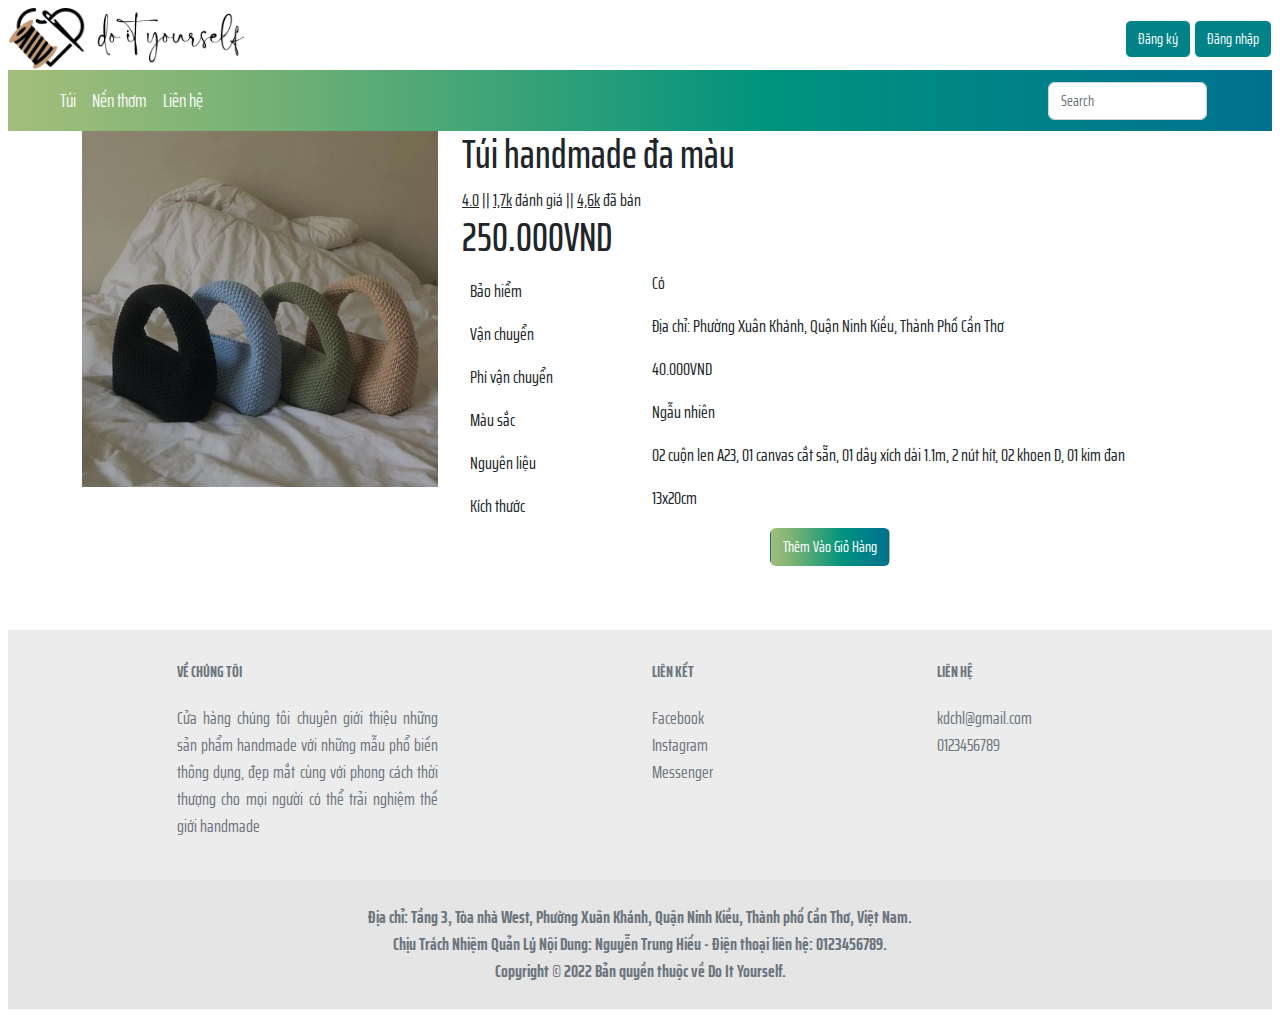
<file: html/sanphamchitiet.html>
<!DOCTYPE html>
<html lang="en">

<head>
    <meta charset="UTF-8">
    <meta http-equiv="X-UA-Compatible" content="IE=edge">
    <meta name="viewport" content="width=device-width, initial-scale=1.0">
    <title>Sản phẩm chi tiết</title>
    <link rel="stylesheet" href="/css/sanphamchitiet.css">
    <link rel="stylesheet" href="https://cdnjs.cloudflare.com/ajax/libs/font-awesome/6.2.1/css/all.min.css"
        integrity="sha512-MV7K8+y+gLIBoVD59lQIYicR65iaqukzvf/nwasF0nqhPay5w/9lJmVM2hMDcnK1OnMGCdVK+iQrJ7lzPJQd1w=="
        crossorigin="anonymous" referrerpolicy="no-referrer" />
    <link rel="stylesheet" href="/css/bootstrap.css" />
    <link rel="stylesheet" href="/css/main.css" />
    <link rel="stylesheet" href="/css/footer1.css">
    <link rel="stylesheet" href="https://cdnjs.cloudflare.com/ajax/libs/font-awesome/6.2.1/css/all.min.css"
        integrity="sha512-MV7K8+y+gLIBoVD59lQIYicR65iaqukzvf/nwasF0nqhPay5w/9lJmVM2hMDcnK1OnMGCdVK+iQrJ7lzPJQd1w=="
        crossorigin="anonymous" referrerpolicy="no-referrer" />
    <script src="/js/bootstrap.js"></script>
    <script src="/js/bootstrap.bundle.js"></script>
    <script src="/js/home.js"></script>
    <link rel="preconnect" href="https://fonts.googleapis.com">
    <link rel="preconnect" href="https://fonts.gstatic.com" crossorigin>
    <link href="https://fonts.googleapis.com/css2?family=Saira+Extra+Condensed:wght@300&display=swap" rel="stylesheet">
    <script src="/js/sanphamchitiet.js"></script>

    <link rel="short cut icon" href="/images/logo.png" type="vnd.microsoft.icon">


</head>

<body>
    <header class="container-fluid p-0">
        <div class="container-fluid p-0 header_logo">
            <div class="header_img">
                <img src="/images/logo.png" alt="" class="img-logo" />
                <img src="/images/doityourself..png" alt="" class="img-logo-text" />
            </div>

            <div class="header_login">
                <button class="btn btn-light btn-bg">
                    <a href="/html/dangky.html" class="register text-light">Đăng ký</a>
                </button>
                <button class="btn btn-light btn-bg">
                    <a href="/html/dangnhap.html" class="register text-light">Đăng nhập</a>
                </button>
            </div>
        </div>

        <nav class="navbar navbar-expand-sm bg-nav">
            <div class="container-fluid">
                <button class="navbar-toggler" type="button" data-bs-toggle="collapse"
                    data-bs-target="#navbarSupportedContent" aria-controls="navbarSupportedContent"
                    aria-expanded="false" aria-label="Toggle navigation">
                    <span class="navbar-toggler-icon"></span>
                </button>
                <div class="collapse navbar-collapse" id="navbarSupportedContent">
                    <ul class="navbar-nav me-auto mb-2 mb-lg-0">
                        <li class="nav-item">
                            <a class="navbar-brand nav-link active" href="/html/index.html">
                                <i class="fa-solid fa-house icon-light"></i>
                            </a>
                        </li>
                        <li class="nav-item">
                            <a class="nav-link text-light" href="/html/tui.html">Túi</a>
                        </li>
                        <li class="nav-item">
                            <a class="nav-link text-light" href="/html/nenthom.html">Nến thơm</a>
                        </li>
                        <li class="nav-item">
                            <a class="nav-link text-light" href="/html/thongtinlienhe.html">Liên hệ</a>
                        </li>
                    </ul>

                </div>
                <form class="d-flex" role="search">
                    <input class="form-control me-2 bg-search" type="search" placeholder="Search" aria-label="Search">
                    <!-- <button class="btn btn-outline-success" type="submit">Search</button> -->
                </form>
                <a href="" class="icon_search">
                    <i class="fa-solid fa-magnifying-glass icon-light"></i>
                </a>
                <a href="/html/giohang.html" class="icon_cart">
                    <i class="fa-solid fa-cart-shopping icon-light"></i>
                </a>
                <a href="/html/thongtincanhan.html" class="icon_user">
                    <i class="fa-solid fa-user icon-light"></i>
                </a>

            </div>
            </div>
        </nav>
    </header>

    <main>

        <div class="container text-center">
            <div class="row">
                <div class="col-4">
                    <img src="/images/Tui/tuii02.jpg" id="Hinhanh" alt="" width="100%">
                </div>
                <div class="col-8 text-start">
                    <h1 id="Ten">Túi handmade đa màu</h1>
                    <div>
                        <u>4.0</u>
                        <i class="fa-solid fa-star"></i>
                        <i class="fa-solid fa-star"></i>
                        <i class="fa-solid fa-star"></i>
                        <i class="fa-solid fa-star"></i>
                        ||
                        <u>1,7k</u> đánh giá
                        ||
                        <u>4,6k</u> đã bán
                    </div>
                    <h1 id="Gia">250.000VND</h1>
                    <div class="table">
                        <div class="row">
                            <div class="col-3">
                                <label for="">Bảo hiểm</label>
                            </div>
                            <div class="col-9">Có</div>
                        </div>
                        <div class="row">
                            <div class="col-3">
                                <label for="">Vận chuyển</label>
                            </div>
                            <div class="col-9">Địa chỉ: Phường Xuân Khánh, Quận Ninh Kiều, Thành Phố Cần Thơ<i
                                    class="fa-sharp fa-solid fa-location-dot"></i></div>
                        </div>
                        <div class="row">
                            <div class="col-3">
                                <label for="">Phí vận chuyển</label>
                            </div>
                            <div class="col-9">40.000VND</div>
                        </div>
                        <div class="row">
                            <div class="col-3">
                                <label for="">Màu sắc</label>
                            </div>
                            <div class="col-9">
                                Ngẫu nhiên
                            </div>
                        </div>
                        <!-- <div class="row">
                            <div class="col-3">
                                <label for="">Kiểu</label>
                            </div>
                            <div class="col-9" id="Kieu">Túi Chain</div>
                        </div> -->
                        <div class="row">
                            <div class="col-3">
                                <label for="">Nguyên liệu</label>
                            </div>
                            <div class="col-9" id="Nguyenlieu">02 cuộn len A23, 01 canvas cắt sẵn, 01 dây xích dài 1.1m,
                                2 nút hít, 02 khoen D, 01 kim đan</div>
                        </div>
                        <div class="row">
                            <div class="col-3">
                                <label for="">Kích thước</label>
                            </div>
                            <div class="col-9" id="Kichthuoc">13x20cm</div>
                        </div>
                        <div class="row justify-content-center">
                            <button type="button" class="btn align-content-center btn-addcart" id="add-cart">Thêm Vào
                                Giỏ Hàng</button>
                        </div>
                        <!-- <div class="row"><a href="#">ĐÁNH GIÁ SẢN PHẨM</a></div> -->
                    </div>
                </div>
            </div>
        </div>
    </main>
    <footer class="text-center text-lg-start bg-white text-muted">

        <div class="container-fluid infomation">
            <div class="container text-center text-md-start mt-5 pt-3">
                <div class="row mt-3">
                    <div class="col-lg-3 mx-auto mb-4 about-us">
                        <h6 class="text-uppercase fw-bold mb-4">
                            Về chúng tôi
                        </h6>
                        <p>
                            Cửa hàng chúng tôi chuyên giới thiệu những sản phẩm handmade với những mẫu phổ biến thông
                            dụng, đẹp mắt cùng
                            với phong cách thời thượng cho mọi người có thể trải nghiệm thế giới handmade
                        </p>
                    </div>
                    <div class="col-6 col-lg-1 mx-auto mb-4 linked">
                        <h6 class="text-uppercase fw-bold mb-4">
                            Liên kết
                        </h6>
                        <div>
                            <a href="https://facebook.com/" class="text-reset">
                                <i class="fa fa-brands fa-facebook"></i>
                                Facebook
                            </a>
                        </div>
                        <div>
                            <a href="https://www.instagram.com/" class="text-reset">
                                <i class="fa fa-brands fa-square-instagram"></i>
                                Instagram
                            </a>
                        </div>
                        <div>
                            <a href="https://www.messenger.com/" class="text-reset">
                                <i class="fa fa-brands fa-facebook-messenger"></i>
                                Messenger
                            </a>
                        </div>
                    </div>
                    <div class="col-6 col-lg-2 mx-auto mb-4">
                        <h6 class="text-uppercase fw-bold mb-4">
                            Liên hệ
                        </h6>
                        <div>
                            <a href="https://mail.google.com/mail/" class="text-reset">
                                <i class="fa fa-solid fa-envelope"></i>
                                kdchl@gmail.com
                            </a>
                        </div>
                        <div>
                            <a href="#" class="text-reset">
                                <i class="fa-solid fa-phone-volume"> </i>
                                0123456789
                            </a>
                        </div>
                    </div>
                </div>
            </div>
        </div>

        <div class="text-center p-4 address">
            <a class="text-reset fw-bold" href="">
                Địa chỉ: Tầng 3, Tòa nhà West, Phường Xuân Khánh, Quận Ninh Kiều, Thành phố Cần Thơ, Việt Nam.
                </br>
                Chịu Trách Nhiệm Quản Lý Nội Dung: Nguyễn Trung Hiếu - Điện thoại liên hệ: 0123456789.
                </br>
                Copyright &copy; 2022 Bản quyền thuộc về Do It Yourself.</a>
        </div>

    </footer>

    <script src="../js/sanphamchitiet2.js"></script>
</body>

</html>
</file>
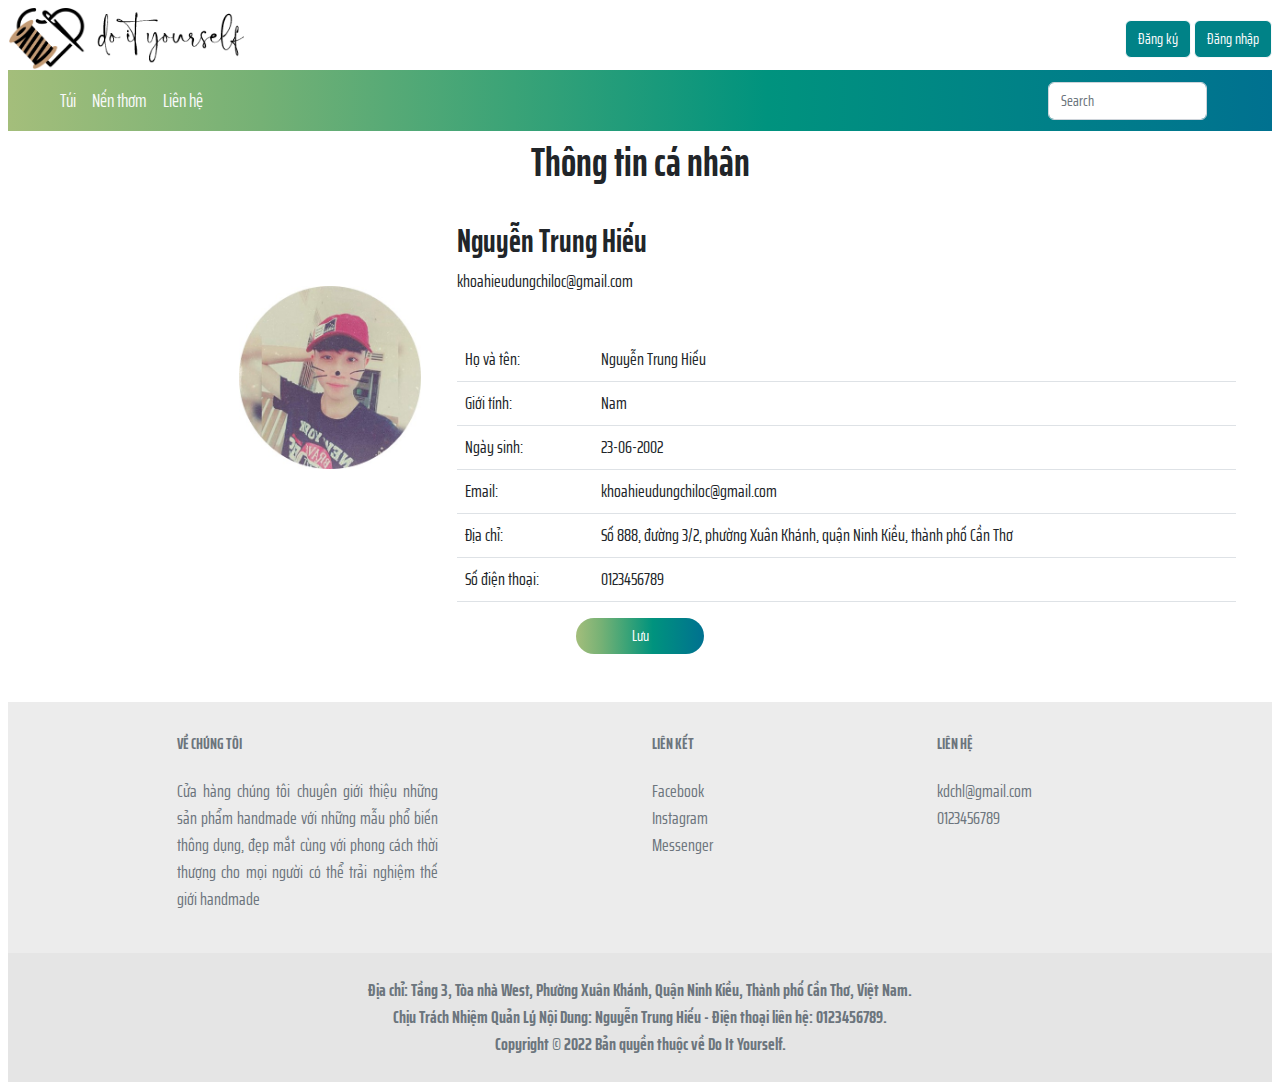
<file: html/thongtincanhan.html>
<!DOCTYPE html>
<html lang="en">

<head>
    <meta charset="UTF-8">
    <meta http-equiv="X-UA-Compatible" content="IE=edge">
    <meta name="viewport" content="width=device-width, initial-scale=1.0">
    <title>Thông tin cá nhân</title>

    <link rel="stylesheet" href="/css/bootstrap.css" />
    <link rel="stylesheet" href="/css/main.css" />
    <link rel="stylesheet" href="/css/footer1.css">
    <link rel="stylesheet" href="https://cdnjs.cloudflare.com/ajax/libs/font-awesome/6.2.1/css/all.min.css"
        integrity="sha512-MV7K8+y+gLIBoVD59lQIYicR65iaqukzvf/nwasF0nqhPay5w/9lJmVM2hMDcnK1OnMGCdVK+iQrJ7lzPJQd1w=="
        crossorigin="anonymous" referrerpolicy="no-referrer" />
    <script src="/js/bootstrap.js"></script>
    <script src="/js/bootstrap.bundle.js"></script>
    <script src="/js/home.js"></script>
    <link rel="preconnect" href="https://fonts.googleapis.com">
    <link rel="preconnect" href="https://fonts.gstatic.com" crossorigin>
    <link href="https://fonts.googleapis.com/css2?family=Saira+Extra+Condensed:wght@300&display=swap" rel="stylesheet">

    <link rel="short cut icon" href="/images/logo.png" type="vnd.microsoft.icon">

</head>

<body>
    <header class="container-fluid p-0">
        <div class="container-fluid p-0 header_logo">
            <div class="header_img">
                <img src="/images/logo.png" alt="" class="img-logo" />
                <img src="/images/doityourself..png" alt="" class="img-logo-text" />
            </div>

            <div class="header_login">
                <button class="btn btn-light btn-bg">
                    <a href="/html/dangky.html" class="register text-light">Đăng ký</a>
                </button>
                <button class="btn btn-light btn-bg">
                    <a href="/html/dangnhap.html" class="register text-light">Đăng nhập</a>
                </button>
            </div>
        </div>

        <nav class="navbar navbar-expand-sm bg-nav">
            <div class="container-fluid">
                <button class="navbar-toggler" type="button" data-bs-toggle="collapse"
                    data-bs-target="#navbarSupportedContent" aria-controls="navbarSupportedContent"
                    aria-expanded="false" aria-label="Toggle navigation">
                    <span class="navbar-toggler-icon"></span>
                </button>
                <div class="collapse navbar-collapse" id="navbarSupportedContent">
                    <ul class="navbar-nav me-auto mb-2 mb-lg-0">
                        <li class="nav-item">
                            <a class="navbar-brand nav-link active" href="/html/index.html">
                                <i class="fa-solid fa-house icon-light"></i>
                            </a>
                        </li>
                        <li class="nav-item">
                            <a class="nav-link text-light" href="/html/tui.html">Túi</a>
                        </li>
                        <li class="nav-item">
                            <a class="nav-link text-light" href="/html/nenthom.html">Nến thơm</a>
                        </li>
                        <li class="nav-item">
                            <a class="nav-link text-light" href="/html/thongtinlienhe.html">Liên hệ</a>
                        </li>
                    </ul>

                </div>
                <form class="d-flex" role="search">
                    <input class="form-control me-2 bg-search" type="search" placeholder="Search" aria-label="Search">
                    <!-- <button class="btn btn-outline-success" type="submit">Search</button> -->
                </form>
                <a href="" class="icon_search">
                    <i class="fa-solid fa-magnifying-glass icon-light"></i>
                </a>
                <a href="/html/giohang.html" class="icon_cart">
                    <i class="fa-solid fa-cart-shopping icon-light"></i>
                </a>
                <a href="/html/thongtincanhan.html" class="icon_user">
                    <i class="fa-solid fa-user icon-light"></i>
                </a>

            </div>
            </div>
        </nav>
    </header>

    <main class="container-fluid">
        <h1></h1>
        <div class="container-fluid">
            <div class="row">
                <h1 class="text-center"><b>Thông tin cá nhân</b> </h1>
            </div>
            <div class="row">
                <div class="col-2"></div>
                <div class="col-2">
                    <img src="/images/Thongtincanhan/avt.jpg" alt="" class="img-avt">
                    <!-- <p class="text-center">Tải lên avatar</p> -->
                </div>

                <div class="col-8">
                    <div class="container">
                        &nbsp;
                        <h2><b>Nguyễn Trung Hiếu</b></h2>
                        <p>khoahieudungchiloc@gmail.com</p>
                        &nbsp;
                        <table class="table">
                            <!-- <tr scope="row">
                                <td colspan="2">
                                    <p>Thông tin chi tiết:</p>
                                </td>
                            </tr> -->
                            <tr scope="row">
                                <td scope="col-3">Họ và tên: </td>
                                <td scope="col-9">Nguyễn Trung Hiếu</td>
                            </tr>
                            <tr scope="row">
                                <td scope="col-3">Giới tính: </td>
                                <td scope="col-9">Nam</td>
                            </tr>
                            <tr scope="row">
                                <td scope="col-3">Ngày sinh:</td>
                                <td scope="col-9">23-06-2002</td>
                            </tr>
                            <tr scope="row">
                                <td scope="col-3">Email:</td>
                                <td scope="col-9">khoahieudungchiloc@gmail.com</td>
                            </tr>
                            <tr scope="row">
                                <td scope="col-3">Địa chỉ: </td>
                                <td scope="col-9">Số 888, đường 3/2, phường Xuân Khánh, quận Ninh Kiều, thành phố Cần Thơ</td>
                            </tr>
                            <tr scope="row">
                                <td scope="col-3">Số điện thoại:</td>
                                <td scope="col-9">0123456789</td>
                            </tr>

                            <!-- <tr class="row align-content-center" colspan="2">
                                <td></td>
                            </tr> -->
                        </table>
                        <p></p>
                    </div>
                </div>
            </div>
            <div class="text-center">
                <button class="btn btn-primary my-btn-setup align-content-center">Lưu</button>
            </div>
        </div>

    </main>
    <footer class="text-center text-lg-start bg-white text-muted">

        <div class="container-fluid infomation">
            <div class="container text-center text-md-start mt-5 pt-3">
                <div class="row mt-3">
                    <div class="col-lg-3 mx-auto mb-4 about-us">
                        <h6 class="text-uppercase fw-bold mb-4">
                            Về chúng tôi
                        </h6>
                        <p>
                            Cửa hàng chúng tôi chuyên giới thiệu những sản phẩm handmade với những mẫu phổ biến thông
                            dụng, đẹp mắt cùng
                            với phong cách thời thượng cho mọi người có thể trải nghiệm thế giới handmade
                        </p>
                    </div>
                    <div class="col-6 col-lg-1 mx-auto mb-4 linked">
                        <h6 class="text-uppercase fw-bold mb-4">
                            Liên kết
                        </h6>
                        <div>
                            <a href="https://facebook.com/" class="text-reset">
                                <i class="fa fa-brands fa-facebook"></i>
                                Facebook
                            </a>
                        </div>
                        <div>
                            <a href="https://www.instagram.com/" class="text-reset">
                                <i class="fa fa-brands fa-square-instagram"></i>
                                Instagram
                            </a>
                        </div>
                        <div>
                            <a href="https://www.messenger.com/" class="text-reset">
                                <i class="fa fa-brands fa-facebook-messenger"></i>
                                Messenger
                            </a>
                        </div>
                    </div>
                    <div class="col-6 col-lg-2 mx-auto mb-4">
                        <h6 class="text-uppercase fw-bold mb-4">
                            Liên hệ
                        </h6>
                        <div>
                            <a href="https://mail.google.com/mail/" class="text-reset">
                                <i class="fa fa-solid fa-envelope"></i>
                                kdchl@gmail.com
                            </a>
                        </div>
                        <div>
                            <a href="#" class="text-reset">
                                <i class="fa-solid fa-phone-volume"> </i>
                                0123456789
                            </a>
                        </div>
                    </div>
                </div>
            </div>
        </div>

        <div class="text-center p-4 address">
            <a class="text-reset fw-bold" href="">
                Địa chỉ: Tầng 3, Tòa nhà West, Phường Xuân Khánh, Quận Ninh Kiều, Thành phố Cần Thơ, Việt Nam.
                </br>
                Chịu Trách Nhiệm Quản Lý Nội Dung: Nguyễn Trung Hiếu - Điện thoại liên hệ: 0123456789.
                </br>
                Copyright &copy; 2022 Bản quyền thuộc về Do It Yourself.</a>
        </div>

    </footer>

</body>

</html>
</file>
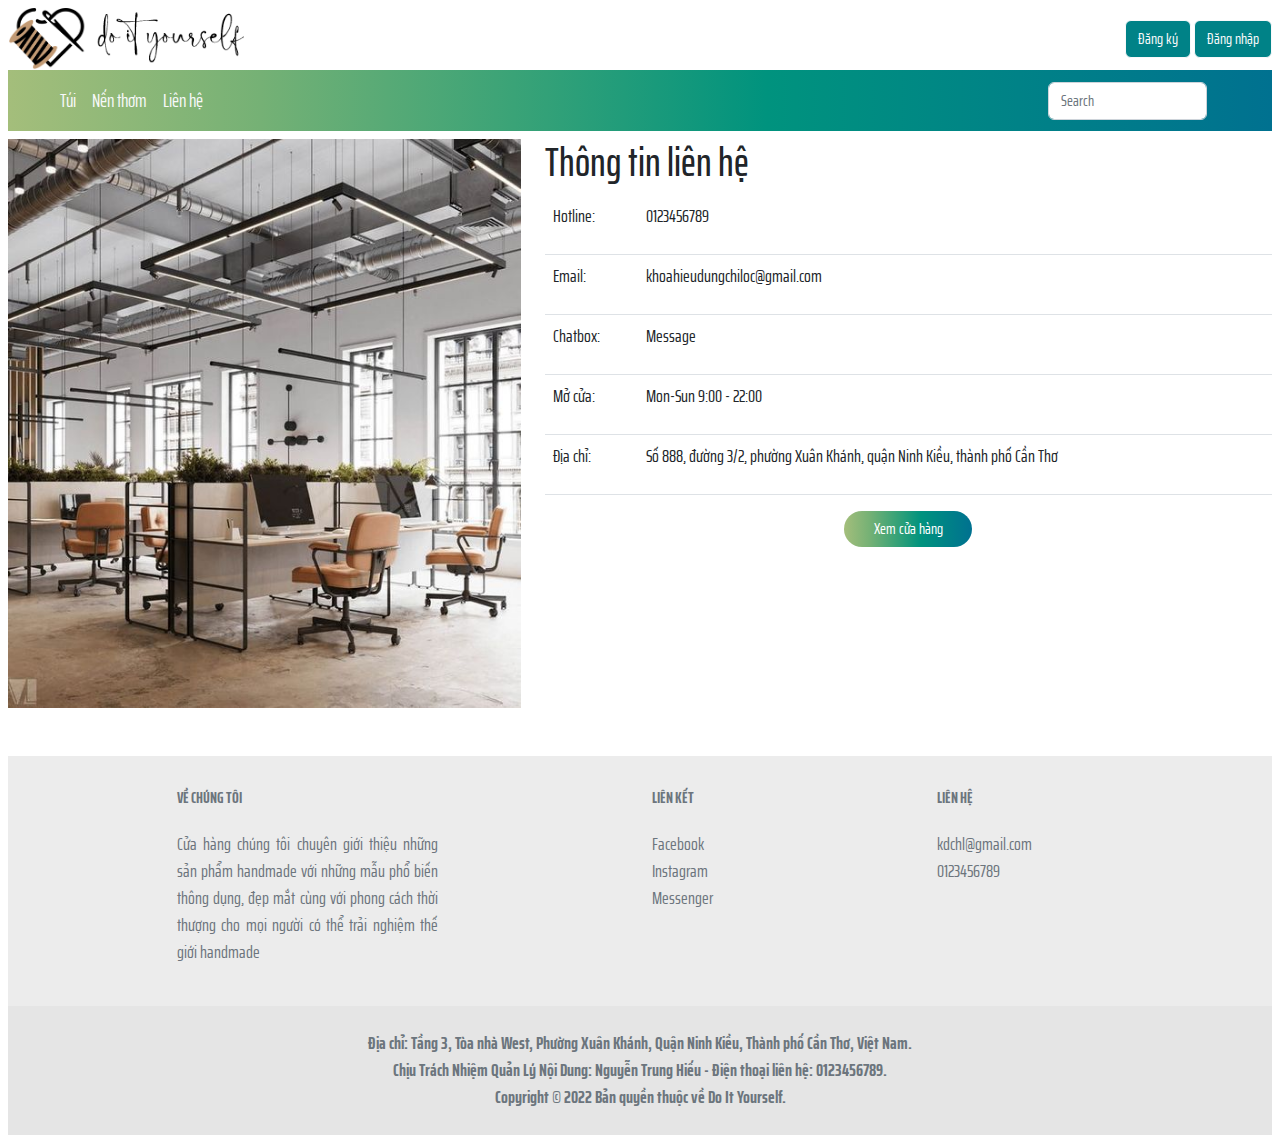
<file: html/thongtinlienhe.html>
<!DOCTYPE html>
<html lang="en">

<head>
    <meta charset="UTF-8">
    <meta http-equiv="X-UA-Compatible" content="IE=edge">
    <meta name="viewport" content="width=device-width, initial-scale=1.0">
    <title>Thông tin liên hệ</title>
    <link rel="stylesheet" href="/css/bootstrap-grid.css">
    <link rel="stylesheet" href="/css/bootstrap.css" />
    <link rel="stylesheet" href="/css/main.css" />
    <link rel="stylesheet" href="/css/footer1.css">
    <link rel="stylesheet" href="/css/thongtinlienhe.css">
    <link rel="stylesheet" href="https://cdnjs.cloudflare.com/ajax/libs/font-awesome/6.2.1/css/all.min.css"
        integrity="sha512-MV7K8+y+gLIBoVD59lQIYicR65iaqukzvf/nwasF0nqhPay5w/9lJmVM2hMDcnK1OnMGCdVK+iQrJ7lzPJQd1w=="
        crossorigin="anonymous" referrerpolicy="no-referrer" />
    <script src="/js/bootstrap.js"></script>
    <script src="/js/bootstrap.bundle.js"></script>
    <script src="/js/home.js"></script>
    <link rel="preconnect" href="https://fonts.googleapis.com">
    <link rel="preconnect" href="https://fonts.gstatic.com" crossorigin>
    <link href="https://fonts.googleapis.com/css2?family=Saira+Extra+Condensed:wght@300&display=swap" rel="stylesheet">

    <link rel="short cut icon" href="/images/logo.png" type="vnd.microsoft.icon">

</head>

<body>
    <header class="container-fluid p-0">
        <div class="container-fluid p-0 header_logo">
            <div class="header_img">
                <img src="/images/logo.png" alt="" class="img-logo" />
                <img src="/images/doityourself..png" alt="" class="img-logo-text" />
            </div>

            <div class="header_login">
                <button class="btn btn-light btn-bg">
                    <a href="/html/dangky.html" class="register text-light">Đăng ký</a>
                </button>
                <button class="btn btn-light btn-bg">
                    <a href="/html/dangnhap.html" class="register text-light">Đăng nhập</a>
                </button>
            </div>
        </div>

        <nav class="navbar navbar-expand-sm bg-nav">
            <div class="container-fluid">
                <button class="navbar-toggler" type="button" data-bs-toggle="collapse"
                    data-bs-target="#navbarSupportedContent" aria-controls="navbarSupportedContent"
                    aria-expanded="false" aria-label="Toggle navigation">
                    <span class="navbar-toggler-icon"></span>
                </button>
                <div class="collapse navbar-collapse" id="navbarSupportedContent">
                    <ul class="navbar-nav me-auto mb-2 mb-lg-0">
                        <li class="nav-item">
                            <a class="navbar-brand nav-link active" href="/html/index.html">
                                <i class="fa-solid fa-house icon-light"></i>
                            </a>
                        </li>
                        <li class="nav-item">
                            <a class="nav-link text-light" href="/html/tui.html">Túi</a>
                        </li>
                        <li class="nav-item">
                            <a class="nav-link text-light" href="/html/nenthom.html">Nến thơm</a>
                        </li>
                        <li class="nav-item">
                            <a class="nav-link text-light" href="/html/thongtinlienhe.html">Liên hệ</a>
                        </li>
                    </ul>

                </div>
                <form class="d-flex" role="search">
                    <input class="form-control me-2 bg-search" type="search" placeholder="Search" aria-label="Search">
                    <!-- <button class="btn btn-outline-success" type="submit">Search</button> -->
                </form>
                <a href="" class="icon_search">
                    <i class="fa-solid fa-magnifying-glass icon-light"></i>
                </a>
                <a href="/html/giohang.html" class="icon_cart">
                    <i class="fa-solid fa-cart-shopping icon-light"></i>
                </a>
                <a href="/html/thongtincanhan.html" class="icon_user">
                    <i class="fa-solid fa-user icon-light"></i>
                </a>

            </div>
            </div>
        </nav>
    </header>

    <main class="container-fuild pt-2">
        <div class="layout">
            <div class="row">

                <div class="col-5 info-img">
                    <img src="/images/Thongtinlienhe/company.jpg" class="img-company w-100">
                </div>

                <div class="col-7">


                    <table class="table">
                        <tr scope="row">
                            <h1>Thông tin liên hệ</h1>
                        </tr>
                        <tr scope="row">
                            <td scope="col-2">Hotline:</p>
                            </td>
                            <td scope="col-10">0123456789</td>
                        </tr>
                        <tr scope="row">
                            <td scope="col-2">Email:</p>
                            </td>
                            <td scope="col-10">khoahieudungchiloc@gmail.com</td>
                        </tr>
                        <tr scope="row">
                            <td scope="col-2">Chatbox:</p>
                            </td>
                            <td scope="col-10"> Message</td>
                        </tr>
                        <tr scope="row">
                            <td scope="col-2">Mở cửa:</p>
                            </td>
                            <td scope="col-10"> Mon-Sun 9:00 - 22:00</td>
                        </tr>
                        <tr scope="row">
                            <td scope="col-2">Địa chỉ:</p>
                            </td>
                            <td scope="col-10">Số 888, đường 3/2, phường Xuân Khánh, quận Ninh Kiều, thành phố Cần Thơ
                            </td>
                        </tr>
                    </table>

                    <div>
                        <div class="text-center justify-content-center">
                            <a href="/html/index.html"><button
                                    class="btn btn-primary my-btn-setup align-content-center">Xem cửa hàng</button></a>
                        </div>
                    </div>
                </div>
            </div>
        </div>
    </main>

    <footer class="text-center text-lg-start bg-white text-muted">

        <div class="container-fluid infomation">
            <div class="container text-center text-md-start mt-5 pt-3">
                <div class="row mt-3">
                    <div class="col-lg-3 mx-auto mb-4 about-us">
                        <h6 class="text-uppercase fw-bold mb-4">
                            Về chúng tôi
                        </h6>
                        <p>
                            Cửa hàng chúng tôi chuyên giới thiệu những sản phẩm handmade với những mẫu phổ biến thông
                            dụng, đẹp mắt cùng
                            với phong cách thời thượng cho mọi người có thể trải nghiệm thế giới handmade
                        </p>
                    </div>
                    <div class="col-6 col-lg-1 mx-auto mb-4 linked">
                        <h6 class="text-uppercase fw-bold mb-4">
                            Liên kết
                        </h6>
                        <div>
                            <a href="https://facebook.com/" class="text-reset">
                                <i class="fa fa-brands fa-facebook"></i>
                                Facebook
                            </a>
                        </div>
                        <div>
                            <a href="https://www.instagram.com/" class="text-reset">
                                <i class="fa fa-brands fa-square-instagram"></i>
                                Instagram
                            </a>
                        </div>
                        <div>
                            <a href="https://www.messenger.com/" class="text-reset">
                                <i class="fa fa-brands fa-facebook-messenger"></i>
                                Messenger
                            </a>
                        </div>
                    </div>
                    <div class="col-6 col-lg-2 mx-auto mb-4">
                        <h6 class="text-uppercase fw-bold mb-4">
                            Liên hệ
                        </h6>
                        <div>
                            <a href="https://mail.google.com/mail/" class="text-reset">
                                <i class="fa fa-solid fa-envelope"></i>
                                kdchl@gmail.com
                            </a>
                        </div>
                        <div>
                            <a href="#" class="text-reset">
                                <i class="fa-solid fa-phone-volume"> </i>
                                0123456789
                            </a>
                        </div>
                    </div>
                </div>
            </div>
        </div>

        <div class="text-center p-4 address">
            <a class="text-reset fw-bold" href="">
                Địa chỉ: Tầng 3, Tòa nhà West, Phường Xuân Khánh, Quận Ninh Kiều, Thành phố Cần Thơ, Việt Nam.
                </br>
                Chịu Trách Nhiệm Quản Lý Nội Dung: Nguyễn Trung Hiếu - Điện thoại liên hệ: 0123456789.
                </br>
                Copyright &copy; 2022 Bản quyền thuộc về Do It Yourself.</a>
        </div>

    </footer>
</body>

</html>
</file>
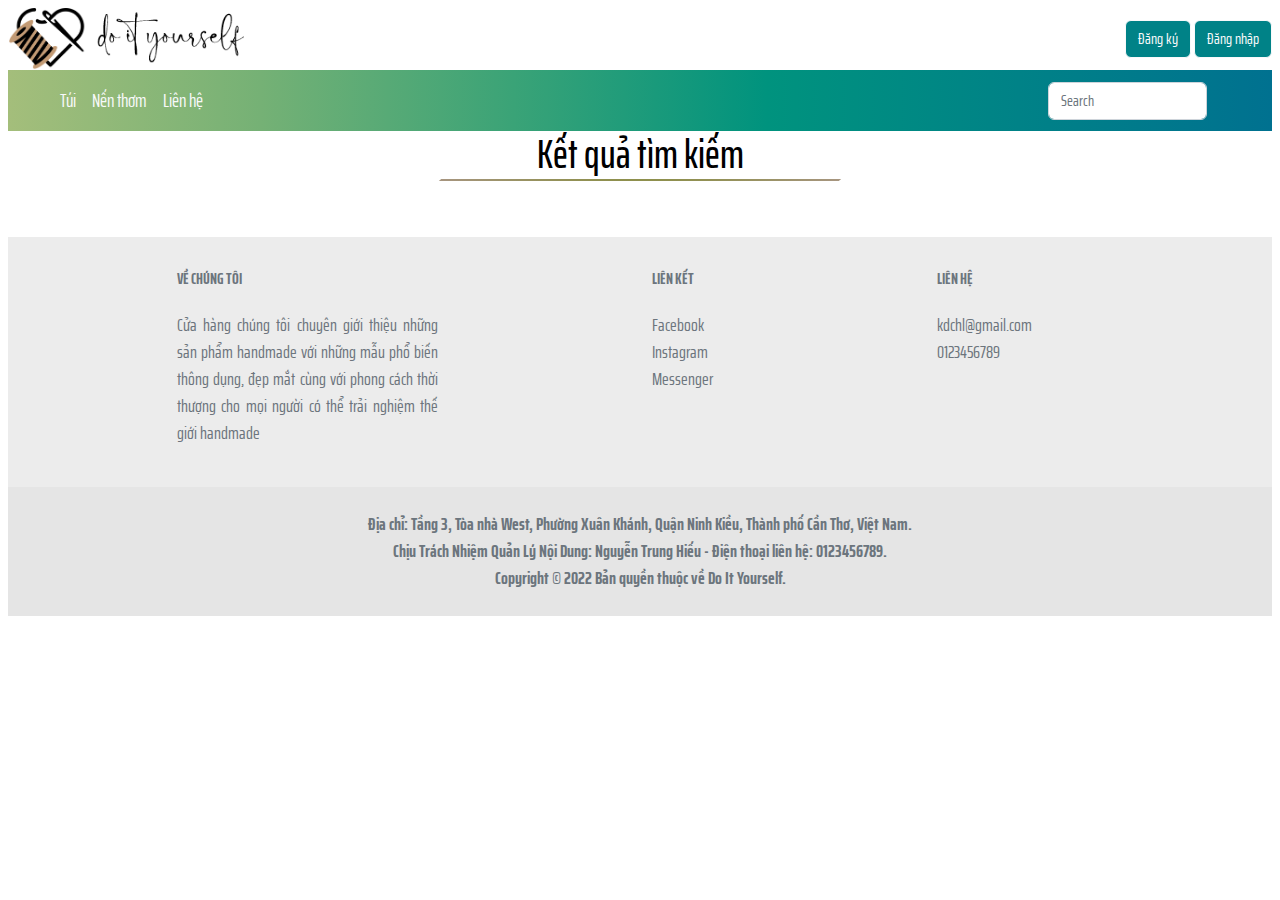
<file: html/timkiem.html>
<!DOCTYPE html>
<html lang="en">

<head>
   <meta charset="UTF-8" />
   <meta http-equiv="X-UA-Compatible" content="IE=edge" />
   <meta name="viewport" content="width=device-width, initial-scale=1.0" />
   <title>Tìm kiếm</title>
   <link rel="stylesheet" href="/css/timkiem.css">
   <link rel="stylesheet" href="/css/bootstrap.css" />
   <link rel="stylesheet" href="/css/main.css" />
   <link rel="stylesheet" href="/css/footer1.css">
   <link rel="stylesheet" href="https://cdnjs.cloudflare.com/ajax/libs/font-awesome/6.2.1/css/all.min.css"
      integrity="sha512-MV7K8+y+gLIBoVD59lQIYicR65iaqukzvf/nwasF0nqhPay5w/9lJmVM2hMDcnK1OnMGCdVK+iQrJ7lzPJQd1w=="
      crossorigin="anonymous" referrerpolicy="no-referrer" />
   <script src="/js/bootstrap.js"></script>
   <script src="/js/bootstrap.bundle.js"></script>
   <script src="/js/home.js"></script>
   <link rel="preconnect" href="https://fonts.googleapis.com">
   <link rel="preconnect" href="https://fonts.gstatic.com" crossorigin>
   <link href="https://fonts.googleapis.com/css2?family=Saira+Extra+Condensed:wght@300&display=swap" rel="stylesheet">

   <link rel="short cut icon" href="/images/logo.png" type="vnd.microsoft.icon">

</head>

<body>
   <header class="container-fluid p-0">
      <div class="container-fluid p-0 header_logo">
         <div class="header_img">
            <img src="/images/logo.png" alt="" class="img-logo" />
            <img src="/images/doityourself..png" alt="" class="img-logo-text" />
         </div>

         <div class="header_login">
            <button class="btn btn-light btn-bg">
               <a href="/html/dangky.html" class="register text-light">Đăng ký</a>
            </button>
            <button class="btn btn-light btn-bg">
               <a href="/html/dangnhap.html" class="register text-light">Đăng nhập</a>
            </button>
         </div>
      </div>

      <nav class="navbar navbar-expand-sm bg-nav">
         <div class="container-fluid">
            <button class="navbar-toggler" type="button" data-bs-toggle="collapse"
               data-bs-target="#navbarSupportedContent" aria-controls="navbarSupportedContent" aria-expanded="false"
               aria-label="Toggle navigation">
               <span class="navbar-toggler-icon"></span>
            </button>
            <div class="collapse navbar-collapse" id="navbarSupportedContent">
               <ul class="navbar-nav me-auto mb-2 mb-lg-0">
                  <li class="nav-item">
                     <a class="navbar-brand nav-link active" href="/html/index.html">
                        <i class="fa-solid fa-house icon-light"></i>
                     </a>
                  </li>
                  <li class="nav-item">
                     <a class="nav-link text-light" href="/html/tui.html">Túi</a>
                  </li>
                  <li class="nav-item">
                     <a class="nav-link text-light" href="/html/nenthom.html">Nến thơm</a>
                  </li>
                  <li class="nav-item">
                     <a class="nav-link text-light" href="/html/thongtinlienhe.html">Liên hệ</a>
                  </li>
               </ul>

            </div>
            <form class="d-flex" role="search">
               <input class="form-control me-2 bg-search" type="search" placeholder="Search" aria-label="Search">
               <!-- <button class="btn btn-outline-success" type="submit">Search</button> -->
            </form>
            <a href="" class="icon_search">
               <i class="fa-solid fa-magnifying-glass icon-light"></i>
            </a>
            <a href="/html/giohang.html" class="icon_cart">
               <i class="fa-solid fa-cart-shopping icon-light"></i>
            </a>
            <a href="/html/thongtincanhan.html" class="icon_user">
               <i class="fa-solid fa-user icon-light"></i>
            </a>

         </div>
         </div>
      </nav>
   </header>

   <main>
      <div class="container">
         <h1 id="Search">Kết quả tìm kiếm</h1>
         <!--Kết quả tìm kiếm cho từ khóa .... -->
      </div>

      <div class="container-fluid d-flex flex-wrap justify-content-center">
         <!-- <div class="product-item">
            <a href="#">
               <div class="product shadow bg-body">
                  <div class="product-img">
                     <img src="" class="mx-auto d-block product-img" alt="Nến thơm" />
                  </div>

                  <div class="product-info">
                     <div class="product-name"></div>
                     <div class="product-price"></div>
                  </div>
               </div>
            </a>
         </div> -->
      </div>
   </main>

   <footer class="text-center text-lg-start bg-white text-muted">

      <div class="container-fluid infomation">
         <div class="container text-center text-md-start mt-5 pt-3">
            <div class="row mt-3">
               <div class="col-lg-3 mx-auto mb-4 about-us">
                  <h6 class="text-uppercase fw-bold mb-4">
                     Về chúng tôi
                  </h6>
                  <p>
                     Cửa hàng chúng tôi chuyên giới thiệu những sản phẩm handmade với những mẫu phổ biến thông dụng, đẹp
                     mắt cùng
                     với phong cách thời thượng cho mọi người có thể trải nghiệm thế giới handmade
                  </p>
               </div>
               <div class="col-6 col-lg-1 mx-auto mb-4 linked">
                  <h6 class="text-uppercase fw-bold mb-4">
                     Liên kết
                  </h6>
                  <div>
                     <a href="https://facebook.com/" class="text-reset">
                        <i class="fa fa-brands fa-facebook"></i>
                        Facebook
                     </a>
                  </div>
                  <div>
                     <a href="https://www.instagram.com/" class="text-reset">
                        <i class="fa fa-brands fa-square-instagram"></i>
                        Instagram
                     </a>
                  </div>
                  <div>
                     <a href="https://www.messenger.com/" class="text-reset">
                        <i class="fa fa-brands fa-facebook-messenger"></i>
                        Messenger
                     </a>
                  </div>
               </div>
               <div class="col-6 col-lg-2 mx-auto mb-4">
                  <h6 class="text-uppercase fw-bold mb-4">
                     Liên hệ
                  </h6>
                  <div>
                     <a href="https://mail.google.com/mail/" class="text-reset">
                        <i class="fa fa-solid fa-envelope"></i>
                        kdchl@gmail.com
                     </a>
                  </div>
                  <div>
                     <a href="#" class="text-reset">
                        <i class="fa-solid fa-phone-volume"> </i>
                        0123456789
                     </a>
                  </div>
               </div>
            </div>
         </div>
      </div>

      <div class="text-center p-4 address">
         <a class="text-reset fw-bold" href="">
            Địa chỉ: Tầng 3, Tòa nhà West, Phường Xuân Khánh, Quận Ninh Kiều, Thành phố Cần Thơ, Việt Nam.
            </br>
            Chịu Trách Nhiệm Quản Lý Nội Dung: Nguyễn Trung Hiếu - Điện thoại liên hệ: 0123456789.
            </br>
            Copyright &copy; 2022 Bản quyền thuộc về Do It Yourself.</a>
      </div>

   </footer>
</body>

</html>
</file>
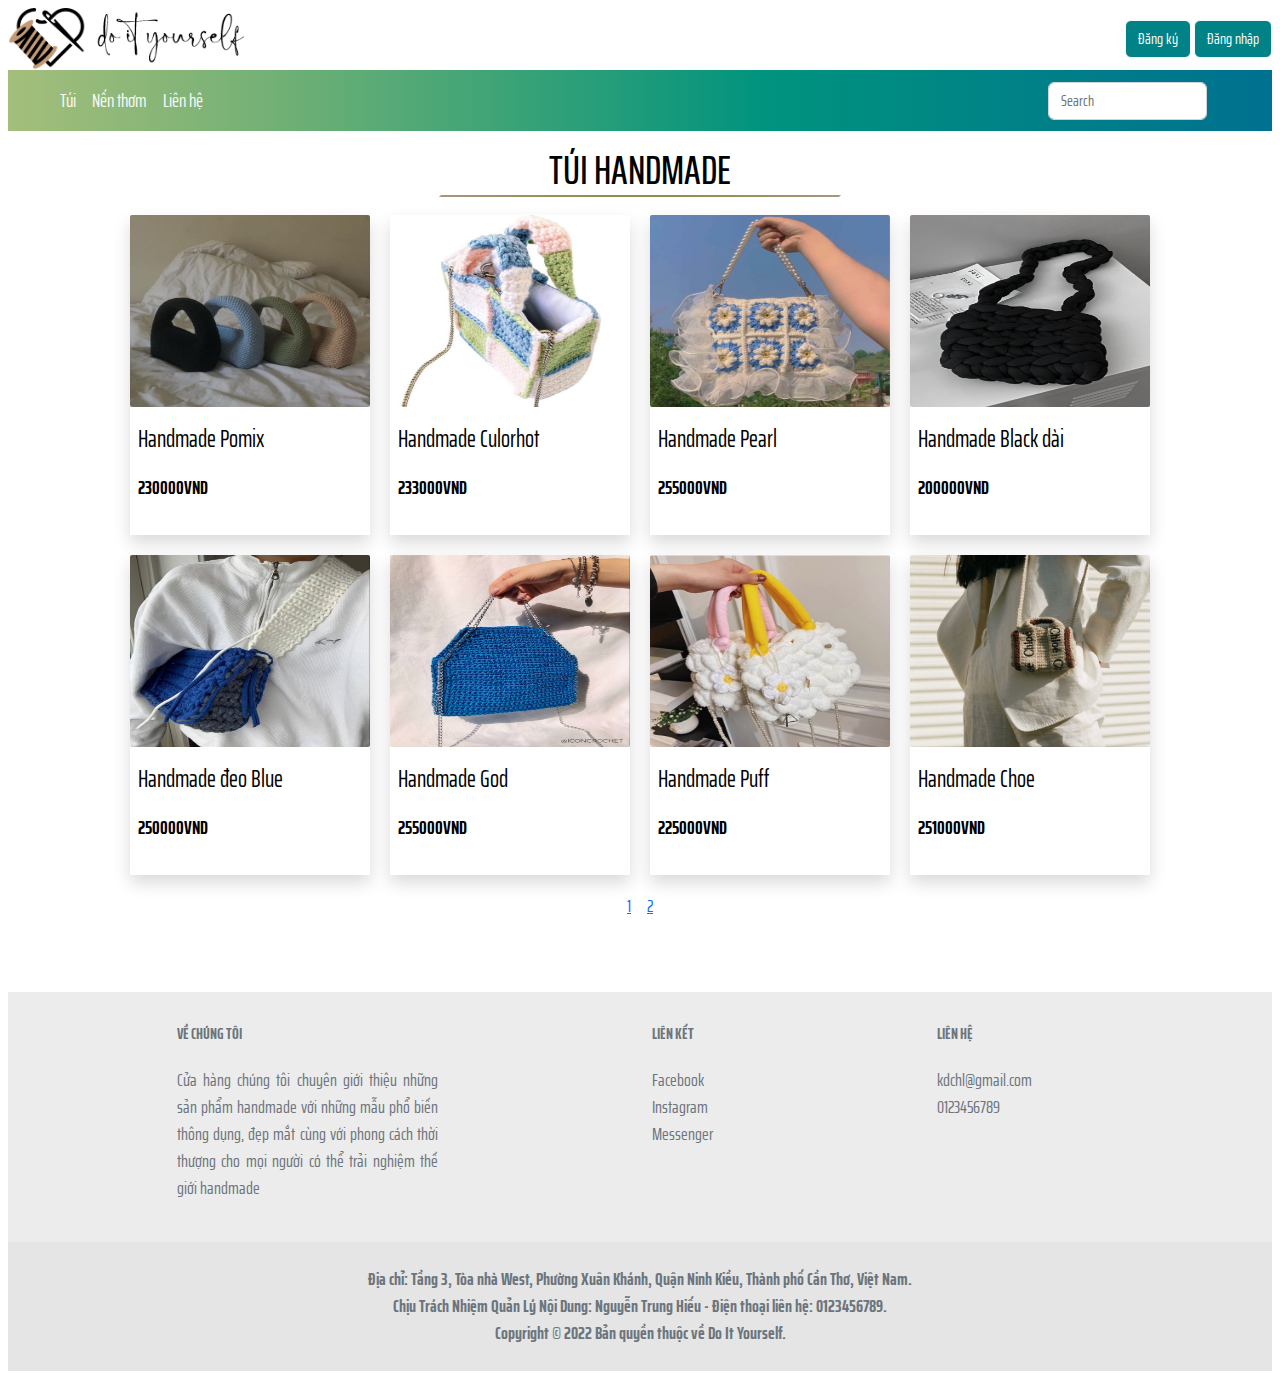
<file: html/tui.html>
<!DOCTYPE html>

<html>

<head>
  <meta charset="utf-8">
  <meta http-equiv="X-UA-Compatible" content="IE=edge">
  <title>Túi</title>
  <meta name="description" content="">
  <meta name="viewport" content="width=device-width, initial-scale=1">
  <link rel="stylesheet" href="https://cdnjs.cloudflare.com/ajax/libs/font-awesome/6.2.1/css/all.min.css"
    integrity="sha512-MV7K8+y+gLIBoVD59lQIYicR65iaqukzvf/nwasF0nqhPay5w/9lJmVM2hMDcnK1OnMGCdVK+iQrJ7lzPJQd1w=="
    crossorigin="anonymous" referrerpolicy="no-referrer" />

  <!-- <link rel="stylesheet" href="/css/footer.css" /> -->
  <link rel="stylesheet" href="/css/bootstrap.min.css">
  <link rel="stylesheet" href="/css/tui.css">

  <link rel="stylesheet" href="/css/bootstrap.css" />
  <link rel="stylesheet" href="/css/footer1.css">
  <link rel="stylesheet" href="/css/main.css" />
  <link rel="stylesheet" href="https://cdnjs.cloudflare.com/ajax/libs/font-awesome/6.2.1/css/all.min.css"
    integrity="sha512-MV7K8+y+gLIBoVD59lQIYicR65iaqukzvf/nwasF0nqhPay5w/9lJmVM2hMDcnK1OnMGCdVK+iQrJ7lzPJQd1w=="
    crossorigin="anonymous" referrerpolicy="no-referrer" />

  <script src="/js/bootstrap.js"></script>
  <script src="/js/bootstrap.bundle.js"></script>
  <script src="/js/home.js"></script>


  <link rel="preconnect" href="https://fonts.googleapis.com">
  <link rel="preconnect" href="https://fonts.gstatic.com" crossorigin>
  <link href="https://fonts.googleapis.com/css2?family=Saira+Extra+Condensed:wght@300&display=swap" rel="stylesheet">

  <link rel="short cut icon" href="/images/logo.png" type="vnd.microsoft.icon">

</head>

<body>

  <header class="container-fluid p-0">
    <div class="container-fluid p-0 header_logo">
      <div class="header_img">
        <img src="/images/logo.png" alt="" class="img-logo" />
        <img src="/images/doityourself..png" alt="" class="img-logo-text" />
      </div>

      <div class="header_login">
        <button class="btn btn-light btn-bg">
          <a href="/html/dangky.html" class="register text-light">Đăng ký</a>
        </button>
        <button class="btn btn-light btn-bg">
          <a href="/html/dangnhap.html" class="register text-light">Đăng nhập</a>
        </button>
      </div>
    </div>

    <nav class="navbar navbar-expand-sm bg-nav">
      <div class="container-fluid">
        <button class="navbar-toggler" type="button" data-bs-toggle="collapse" data-bs-target="#navbarSupportedContent"
          aria-controls="navbarSupportedContent" aria-expanded="false" aria-label="Toggle navigation">
          <span class="navbar-toggler-icon"></span>
        </button>
        <div class="collapse navbar-collapse" id="navbarSupportedContent">
          <ul class="navbar-nav me-auto mb-2 mb-lg-0">
            <li class="nav-item">
              <a class="navbar-brand nav-link active" href="/html/index.html">
                <i class="fa-solid fa-house icon-light"></i>
              </a>
            </li>
            <li class="nav-item">
              <a class="nav-link text-light" href="/html/tui.html">Túi</a>
            </li>
            <li class="nav-item">
              <a class="nav-link text-light" href="/html/nenthom.html">Nến thơm</a>
            </li>
            <li class="nav-item">
              <a class="nav-link text-light" href="/html/thongtinlienhe.html">Liên hệ</a>
            </li>
          </ul>

        </div>
        <form class="d-flex" role="search">
          <input class="form-control me-2 bg-search" type="search" placeholder="Search" aria-label="Search">
          <!-- <button class="btn btn-outline-success" type="submit">Search</button> -->
        </form>
        <a href="" class="icon_search">
          <i class="fa-solid fa-magnifying-glass icon-light"></i>
        </a>
        <a href="/html/giohang.html" class="icon_cart">
          <i class="fa-solid fa-cart-shopping icon-light"></i>
        </a>
        <a href="/html/thongtincanhan.html" class="icon_user">
          <i class="fa-solid fa-user icon-light"></i>
        </a>

      </div>
      </div>
    </nav>
  </header>


  <main>
    <div class="container mt-3 m-auto">
      <h1>TÚI HANDMADE</h1>
    </div>
    <div class="container-fluid d-flex flex-wrap justify-content-center">
      <div class="product-item" id="tui01">
        <a href="sanphamchitiet.html">
          <div class="product shadow bg-body">
            <div class="product-img">
              <img src="/images/Tui/tuii02.jpg" class=" mx-auto d-block product-img" alt="Túi" />
            </div>

            <div class="product-info">
              <div class="product-name">
                Handmade Pomix
              </div>
              <div class="product-price">
                230000VND
              </div>
            </div>
          </div>
        </a>
      </div>



      <div class="product-item" id="tui02">
        <a href="sanphamchitiet.html">
          <div class="product shadow bg-body">
            <div class="product-img">
              <img src="/images/Tui/tuii05.jpg" class=" mx-auto d-block product-img" alt="Túi" />
            </div>

            <div class="product-info">
              <div class="product-name">
                Handmade Culorhot
              </div>
              <div class="product-price">
                233000VND
              </div>
            </div>
          </div>
        </a>
      </div>


      <div class="product-item" id="tui03">
        <a href="sanphamchitiet.html">
          <div class="product shadow bg-body">
            <div class="product-img">
              <img src="/images/Tui/tuii08.jpg" class=" mx-auto d-block product-img" alt="Túi" />
            </div>

            <div class="product-info">
              <div class="product-name">
                Handmade Pearl
              </div>
              <div class="product-price">
                255000VND
              </div>
            </div>
          </div>
        </a>
      </div>


      <div class="product-item" id="tui04">
        <a href="sanphamchitiet.html">
          <div class="product shadow bg-body">
            <div class="product-img">
              <img src="/images/Tui/tuii01.jpg" class=" mx-auto d-block product-img" alt="Túi" />
            </div>

            <div class="product-info">
              <div class="product-name">
                Handmade Black dài
              </div>
              <div class="product-price">
                200000VND
              </div>
            </div>
          </div>
        </a>
      </div>

      <div class="product-item" id="tui05">
        <a href="sanphamchitiet.html">
          <div class="product shadow bg-body">
            <div class="product-img">
              <img src="/images/Tui/tuii06.jpg" class=" mx-auto d-block product-img" alt="Túi" />
            </div>

            <div class="product-info">
              <div class="product-name">
                Handmade đeo Blue
              </div>
              <div class="product-price">
                250000VND
              </div>
            </div>
          </div>
        </a>
      </div>

      <div class="product-item" id="tui06">
        <a href="sanphamchitiet.html">
          <div class="product shadow bg-body">
            <div class="product-img">
              <img src="/images/Tui/tuii07.jpg" class=" mx-auto d-block product-img" alt="Túi" />
            </div>

            <div class="product-info">
              <div class="product-name">
                Handmade God
              </div>
              <div class="product-price">
                255000VND
              </div>
            </div>
          </div>
        </a>
      </div>

      <div class="product-item" id="tui07">
        <a href="sanphamchitiet.html">
          <div class="product shadow bg-body">
            <div class="product-img">
              <img src="/images/Tui/tui11.jpg" class=" mx-auto d-block product-img" alt="Túi" />
            </div>

            <div class="product-info">
              <div class="product-name">
                Handmade Puff
              </div>
              <div class="product-price">
                225000VND
              </div>
            </div>
          </div>
        </a>
      </div>


      <div class="product-item" id="tui08">
        <a href="sanphamchitiet.html">
          <div class="product shadow bg-body">
            <div class="product-img">
              <img src="/images/Tui/tuii04.jpg" class=" mx-auto d-block product-img" alt="Túi" />
            </div>

            <div class="product-info">
              <div class="product-name">
                Handmade Choe
              </div>
              <div class="product-price">
                251000VND
              </div>
            </div>
          </div>
        </a>
      </div>
    </div>

    </div>
    <div class="phantrang m-auto">
      <ul class="pagination pagination-lg">
        <li class="active p-2"><a href="/html/tui.html">1</a></li>
        <li class="p-2"><a href="/html/tui2.html">2</a></li>
      </ul>
    </div>
  </main>

  <footer class="text-center text-lg-start bg-white text-muted">

    <div class="container-fluid infomation">
      <div class="container text-center text-md-start mt-5 pt-3">
        <div class="row mt-3">
          <div class="col-lg-3 mx-auto mb-4 about-us">
            <h6 class="text-uppercase fw-bold mb-4">
              Về chúng tôi
            </h6>
            <p>
              Cửa hàng chúng tôi chuyên giới thiệu những sản phẩm handmade với những mẫu phổ biến thông dụng, đẹp mắt
              cùng
              với phong cách thời thượng cho mọi người có thể trải nghiệm thế giới handmade
            </p>
          </div>
          <div class="col-6 col-lg-1 mx-auto mb-4 linked">
            <h6 class="text-uppercase fw-bold mb-4">
              Liên kết
            </h6>
            <div>
              <a href="https://facebook.com/" class="text-reset">
                <i class="fa fa-brands fa-facebook"></i>
                Facebook
              </a>
            </div>
            <div>
              <a href="https://www.instagram.com/" class="text-reset">
                <i class="fa fa-brands fa-square-instagram"></i>
                Instagram
              </a>
            </div>
            <div>
              <a href="https://www.messenger.com/" class="text-reset">
                <i class="fa fa-brands fa-facebook-messenger"></i>
                Messenger
              </a>
            </div>
          </div>
          <div class="col-6 col-lg-2 mx-auto mb-4">
            <h6 class="text-uppercase fw-bold mb-4">
              Liên hệ
            </h6>
            <div>
              <a href="https://mail.google.com/mail/" class="text-reset">
                <i class="fa fa-solid fa-envelope"></i>
                kdchl@gmail.com
              </a>
            </div>
            <div>
              <a href="#" class="text-reset">
                <i class="fa-solid fa-phone-volume"> </i>
                0123456789
              </a>
            </div>
          </div>
        </div>
      </div>
    </div>

    <div class="text-center p-4 address">
      <a class="text-reset fw-bold" href="">
        Địa chỉ: Tầng 3, Tòa nhà West, Phường Xuân Khánh, Quận Ninh Kiều, Thành phố Cần Thơ, Việt Nam.
        </br>
        Chịu Trách Nhiệm Quản Lý Nội Dung: Nguyễn Trung Hiếu - Điện thoại liên hệ: 0123456789.
        </br>
        Copyright &copy; 2022 Bản quyền thuộc về Do It Yourself.</a>
    </div>

  </footer>
  <script src="../js/sanphamchitiet1.js"></script>

</body>

</html>
</file>
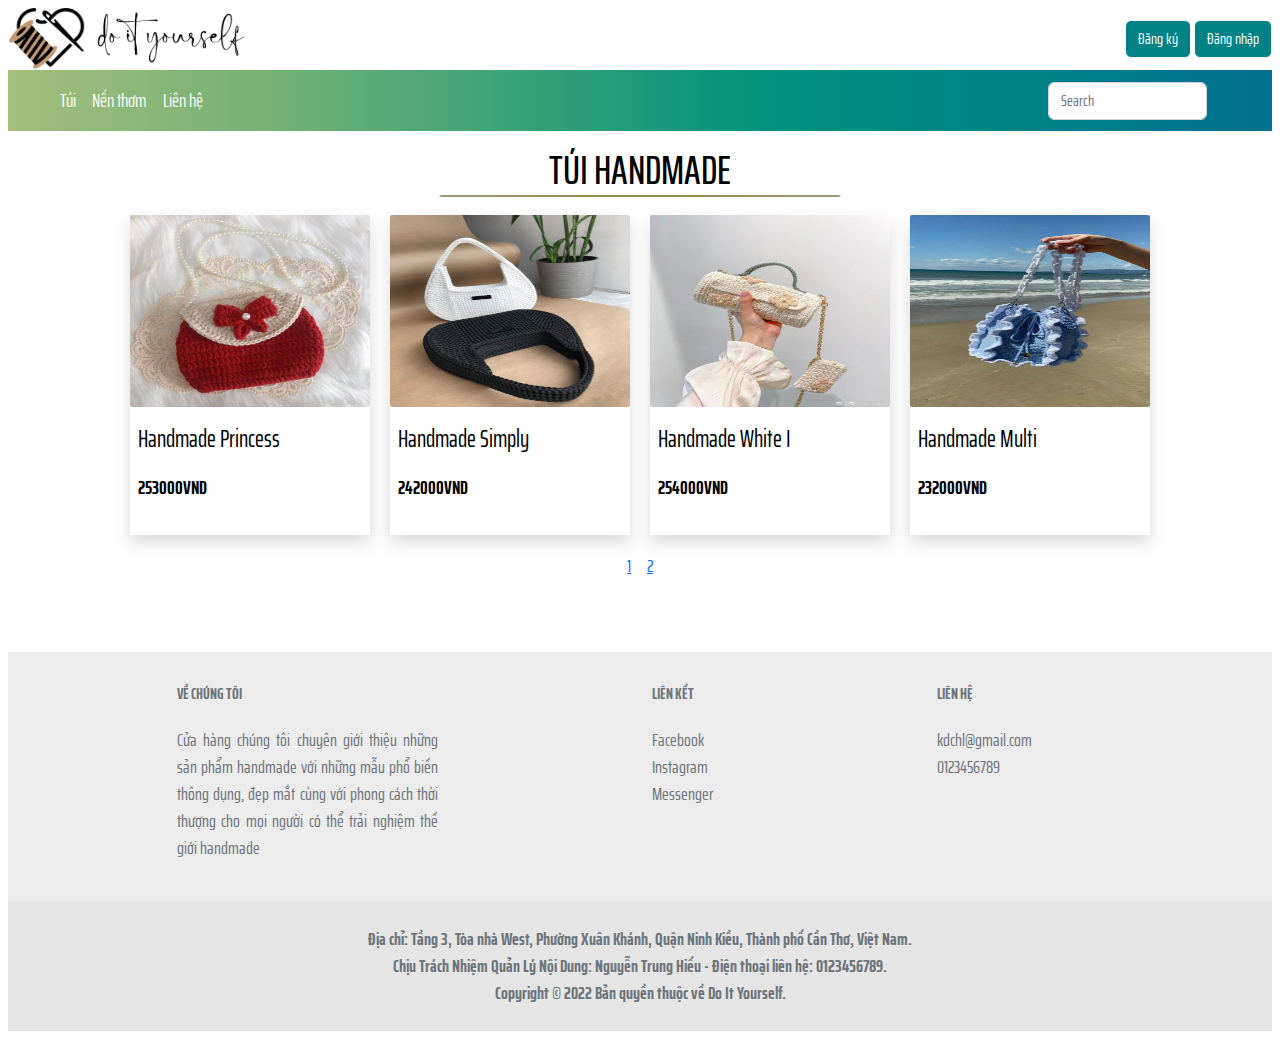
<file: html/tui2.html>
<!DOCTYPE html>

<html>

<head>
  <meta charset="utf-8">
  <meta http-equiv="X-UA-Compatible" content="IE=edge">
  <title>Túi</title>
  <meta name="description" content="">
  <meta name="viewport" content="width=device-width, initial-scale=1">
  <link rel="stylesheet" href="https://cdnjs.cloudflare.com/ajax/libs/font-awesome/6.2.1/css/all.min.css"
    integrity="sha512-MV7K8+y+gLIBoVD59lQIYicR65iaqukzvf/nwasF0nqhPay5w/9lJmVM2hMDcnK1OnMGCdVK+iQrJ7lzPJQd1w=="
    crossorigin="anonymous" referrerpolicy="no-referrer" />
  <!-- <link rel="stylesheet" href="/css/footer.css" /> -->
  <link rel="stylesheet" href="/css/bootstrap.min.css">
  <link rel="stylesheet" href="/css/tui.css">

  <link rel="stylesheet" href="/css/bootstrap.css" />
  <link rel="stylesheet" href="/css/footer1.css">
  <link rel="stylesheet" href="/css/main.css" />
  <link rel="stylesheet" href="https://cdnjs.cloudflare.com/ajax/libs/font-awesome/6.2.1/css/all.min.css"
    integrity="sha512-MV7K8+y+gLIBoVD59lQIYicR65iaqukzvf/nwasF0nqhPay5w/9lJmVM2hMDcnK1OnMGCdVK+iQrJ7lzPJQd1w=="
    crossorigin="anonymous" referrerpolicy="no-referrer" />
  <script src="/js/bootstrap.js"></script>
  <script src="/js/bootstrap.bundle.js"></script>
  <script src="/js/home.js"></script>
  <link rel="preconnect" href="https://fonts.googleapis.com">
  <link rel="preconnect" href="https://fonts.gstatic.com" crossorigin>
  <link href="https://fonts.googleapis.com/css2?family=Saira+Extra+Condensed:wght@300&display=swap" rel="stylesheet">

  <link rel="short cut icon" href="/images/logo.png" type="vnd.microsoft.icon">

</head>

<body>

  <header class="container-fluid p-0">
    <div class="container-fluid p-0 header_logo">
      <div class="header_img">
        <img src="/images/logo.png" alt="" class="img-logo" />
        <img src="/images/doityourself..png" alt="" class="img-logo-text" />
      </div>

      <div class="header_login">
        <button class="btn btn-light btn-bg">
          <a href="/html/dangky.html" class="register text-light">Đăng ký</a>
        </button>
        <button class="btn btn-light btn-bg">
          <a href="/html/dangnhap.html" class="register text-light">Đăng nhập</a>
        </button>
      </div>
    </div>

    <nav class="navbar navbar-expand-sm bg-nav">
      <div class="container-fluid">
        <button class="navbar-toggler" type="button" data-bs-toggle="collapse" data-bs-target="#navbarSupportedContent"
          aria-controls="navbarSupportedContent" aria-expanded="false" aria-label="Toggle navigation">
          <span class="navbar-toggler-icon"></span>
        </button>
        <div class="collapse navbar-collapse" id="navbarSupportedContent">
          <ul class="navbar-nav me-auto mb-2 mb-lg-0">
            <li class="nav-item">
              <a class="navbar-brand nav-link active" href="/html/index.html">
                <i class="fa-solid fa-house icon-light"></i>
              </a>
            </li>
            <li class="nav-item">
              <a class="nav-link text-light" href="/html/tui.html">Túi</a>
            </li>
            <li class="nav-item">
              <a class="nav-link text-light" href="/html/nenthom.html">Nến thơm</a>
            </li>
            <li class="nav-item">
              <a class="nav-link text-light" href="/html/thongtinlienhe.html">Liên hệ</a>
            </li>
          </ul>

        </div>
        <form class="d-flex" role="search">
          <input class="form-control me-2 bg-search" type="search" placeholder="Search" aria-label="Search">
          <!-- <button class="btn btn-outline-success" type="submit">Search</button> -->
        </form>
        <a href="" class="icon_search">
          <i class="fa-solid fa-magnifying-glass icon-light"></i>
        </a>
        <a href="/html/giohang.html" class="icon_cart">
          <i class="fa-solid fa-cart-shopping icon-light"></i>
        </a>
        <a href="/html/thongtincanhan.html" class="icon_user">
          <i class="fa-solid fa-user icon-light"></i>
        </a>

      </div>
      </div>
    </nav>
  </header>


  <main>
    <div class="container mt-3 m-auto">
      <h1>TÚI HANDMADE</h1>
    </div>
    <div class="container-fluid d-flex flex-wrap justify-content-center">

      <div class="product-item" id="tui09">
        <a href="/html/sanphamchitiet.html">
          <div class="product shadow bg-body">
            <div class="product-img">
              <img src="/images/Tui/tuii10.jpg" class=" mx-auto d-block product-img" alt="Túi" />
            </div>

            <div class="product-info">
              <div class="product-name">
                Handmade Princess
              </div>
              <div class="product-price">
                253000VND
              </div>
            </div>
          </div>
        </a>
      </div>

      <div class="product-item" id="tui10">
        <a href="/html/sanphamchitiet.html">
          <div class="product shadow bg-body">
            <div class="product-img">
              <img src="/images/Tui/tuii03.jpg" class=" mx-auto d-block product-img" alt="Túi" />
            </div>

            <div class="product-info">
              <div class="product-name">
                Handmade Simply
              </div>
              <div class="product-price">
                242000VND
              </div>
            </div>
          </div>
        </a>
      </div>

      <div class="product-item" id="tui11">
        <a href="/html/sanphamchitiet.html">
          <div class="product shadow bg-body">
            <div class="product-img">
              <img src="/images/Tui/tui12.jpg" class=" mx-auto d-block product-img" alt="Túi" />
            </div>

            <div class="product-info">
              <div class="product-name">
                Handmade White I
              </div>
              <div class="product-price">
                254000VND
              </div>
            </div>
          </div>
        </a>
      </div>

      <div class="product-item" id="tui12">
        <a href="/html/sanphamchitiet.html">
          <div class="product shadow bg-body">
            <div class="product-img">
              <img src="/images/Tui/tuii09.jpg" class=" mx-auto d-block product-img" alt="Túi" />
            </div>

            <div class="product-info">
              <div class="product-name">
                Handmade Multi
              </div>
              <div class="product-price">
                232000VND
              </div>
            </div>
          </div>
        </a>
      </div>
    </div>
    <div class="phantrang m-auto">
      <ul class="pagination pagination-lg">
        <li class="p-2"><a href="/html/tui.html">1</a></li>
        <li class="active p-2"><a href="/html/tui2.html">2</a></li>
      </ul>
    </div>
  </main>

  <footer class="text-center text-lg-start bg-white text-muted">

    <div class="container-fluid infomation">
      <div class="container text-center text-md-start mt-5 pt-3">
        <div class="row mt-3">
          <div class="col-lg-3 mx-auto mb-4 about-us">
            <h6 class="text-uppercase fw-bold mb-4">
              Về chúng tôi
            </h6>
            <p>
              Cửa hàng chúng tôi chuyên giới thiệu những sản phẩm handmade với những mẫu phổ biến thông dụng, đẹp mắt
              cùng
              với phong cách thời thượng cho mọi người có thể trải nghiệm thế giới handmade
            </p>
          </div>
          <div class="col-6 col-lg-1 mx-auto mb-4 linked">
            <h6 class="text-uppercase fw-bold mb-4">
              Liên kết
            </h6>
            <div>
              <a href="https://facebook.com/" class="text-reset">
                <i class="fa fa-brands fa-facebook"></i>
                Facebook
              </a>
            </div>
            <div>
              <a href="https://www.instagram.com/" class="text-reset">
                <i class="fa fa-brands fa-square-instagram"></i>
                Instagram
              </a>
            </div>
            <div>
              <a href="https://www.messenger.com/" class="text-reset">
                <i class="fa fa-brands fa-facebook-messenger"></i>
                Messenger
              </a>
            </div>
          </div>
          <div class="col-6 col-lg-2 mx-auto mb-4">
            <h6 class="text-uppercase fw-bold mb-4">
              Liên hệ
            </h6>
            <div>
              <a href="https://mail.google.com/mail/" class="text-reset">
                <i class="fa fa-solid fa-envelope"></i>
                kdchl@gmail.com
              </a>
            </div>
            <div>
              <a href="/html/sanphamchitiet.html" class="text-reset">
                <i class="fa-solid fa-phone-volume"> </i>
                0123456789
              </a>
            </div>
          </div>
        </div>
      </div>
    </div>

    <div class="text-center p-4 address">
      <a class="text-reset fw-bold" href="">
        Địa chỉ: Tầng 3, Tòa nhà West, Phường Xuân Khánh, Quận Ninh Kiều, Thành phố Cần Thơ, Việt Nam.
        </br>
        Chịu Trách Nhiệm Quản Lý Nội Dung: Nguyễn Trung Hiếu - Điện thoại liên hệ: 0123456789.
        </br>
        Copyright &copy; 2022 Bản quyền thuộc về Do It Yourself.</a>
    </div>

  </footer>
  <script src="../js/sanphamchitiet1.js"></script>
</body>

</html>
</file>
<file: css/main.css>
@font-face {
    font-family: SairaExtraCondensed;
    src: url(/font/SairaExtraCondensed-Light.ttf);
}

@import url('https://fonts.googleapis.com/css2?family=Saira+Extra+Condensed:wght@200&display=swap');
@import url('https://fonts.googleapis.com/css2?family=Saira+Extra+Condensed:wght@300&display=swap');

header {
    padding: 0px;
    font-size: 1.2rem;
    /* font-weight: bold; */
}

body {
    display: block;
    margin: 8px;
    font-family: 'Saira Extra Condensed', sans-serif;
    font-size: large;
}

.bg-nav {
    background-image: linear-gradient(to right, #A4BE7B, #75B175, #3AA377, #00937E, #008287, #007190);
}

nav {
    position: sticky;
    top: 0;
    z-index: 1020
}

.icon-light {
    color: white;
}

.navbar-toggler-icon {
    background-image: url("data:image/svg+xml;charset=utf8,%3Csvg viewBox='0 0 30 30' xmlns='http://www.w3.org/2000/svg'%3E%3Cpath stroke='rgba(255, 255, 255, 0.8)' stroke-width='2' stroke-linecap='round' stroke-miterlimit='10' d='M4 7h22M4 15h22M4 23h22'/%3E%3C/svg%3E");
}

.navbar-toggler {
    border: 1px solid rgba(255, 255, 255, 1);
}

.navbar-toggler:focus {
    box-shadow: none;
}


.logo {
    padding: 0.5rem;
    margin: 0.5rem;
}

.img-avt {
    width: 100%;
    margin-top: 50%;
}

.my-btn-setup {
    border-radius: 180rem;
    width: 8rem;
    background-image: linear-gradient(to right, #A4BE7B, #75B175, #3AA377, #00937E, #008287, #007190);
    border: none;
}

.header_login-list {
    list-style: none;
    display: flex;
    padding-left: 0;
}

.header_login-item {
    display: inline-block;
    margin: 0px 8px;
}

.header_logo {
    display: flex;
}

.header_img {
    display: inline-block;
}

.header_login {
    display: inline-block;
    margin-left: auto;
    margin-top: auto;
    margin-bottom: auto;
    /* align-items: center; */
}

.img-logo {
    /* position: relative; */
    width: 5rem;
    height: 100%;
}

.img-logo-text {
    position: relative;
    width: 10rem;
    height: 100%;
}

.register,
.login {
    float: right;
    text-align: center;
    /* margin: 17px 5px; */
    text-decoration: none;
    color: black;
}

.btn-bg {
    background-color: #008287;
}

.btn-outline-bg {
    color: #008287;
    outline: #007190;
}

.login {
    float: right;
}

.icon_search,
.icon_cart,
.icon_user  {
    margin-left: 10px;
    margin-right: 5px;
}

.category-banner {
    display: block;
    margin-top: 30px;
    margin-bottom: 30px;
}

.banner-img {
    height: 450px;
    /* width: 600px;  */
}

.product {
    margin: 10px;
    width: 15rem;
    height: 20rem;
    border: 1px;
}

.product-item a {
    text-decoration: none;
    color: black;
}

/* .product:hover {} */

.product-img {
    width: 100%;
    height: 192px;
    border-radius: 0.125rem;
    top: 0;
    left: 0;
}

.product-info {
    padding: 8px;

}

.product-name {
    align-items: center;
    line-height: 3rem;
    font-size: 1.5rem;
}

.product-price {
    align-items: center;
    line-height: 3rem;
    font-size: 1.2rem;
    /* text-decoration: ; */
    font-weight: bold;
}
</file>
<file: css/dangky.css>
body,
.signin {
  background-color: white;
  font-family: 'Montserrat', sans-serif;
  color:black;
  font-size: 14px;
  letter-spacing: 1px;
  text-align: center;
  margin-bottom: 20px;
}

.login-form {
  position: relative;
  height: 560px;
  width: 405px;
  margin: auto;
  padding: 60px 60px;
}

.from-register{
  padding-top: 50px;
}

.title {
  border-bottom: 2px solid #0b1a34;
}

h2 {
  padding-left: 12px;
  font-size: 22px;
  text-transform: uppercase;
  padding-bottom: 5px;
  letter-spacing: 2px;
  display: inline-block;
  font-weight: 100;
}

h2:first-child {
  padding-left: 0px;
}

.mk {
  float: right;
  margin-bottom: 25px;
}
.tk{
  float: center;
  margin-top: 20px;
}

.text {
  border: none;
  width: 89%;
  padding: 10px 20px;
  display: block;
  height: 30px;
  border-radius: 20px;
  background: rgba(255, 255, 255, 0.1);
  border: 2px solid rgba(255, 255, 255, 0);
  overflow: hidden;
  margin-top: 15px;
  transition: all 0.5s ease-in-out;
}

.text:focus {
  outline: 0;
  border: 2px solid rgba(255, 255, 255, 0.5);
  border-radius: 20px;
  background: rgba(0, 0, 0, 0);
}

.text:focus + span {
  opacity: 0.6;
}

input[type="text"],
input[type="password"] {
  font-family: 'Montserrat', sans-serif;
  color: #0a2d317d;
  margin: auto;
}

input {
  display: inline-block;
  padding-top: 20px;
  font-size: 14px;
  margin-left: auto;
  margin-right: auto;
}

.signin {
  background-image: linear-gradient(to right, #A4BE7B, #75B175, #3AA377, #00937E, #008287, #007190);
  color: white;
  width: 60%;
  padding: 10px 20px;
  display: block;
  height: 40px;
  border-radius: 20px;
  /* margin-top: 20px; */
  transition: all 0.5s ease-in-out;
  border: none;
  text-transform: uppercase;
  margin: auto;  
  margin-top: 35px;
}

.signin:hover {
    background-image: linear-gradient(to right, #A4BE7B, #75B175, #3AA377, #00937E, #008287, #007190);
    background-image: linear-gradient(to right, #A4BE7B, #75B175, #3AA377, #00937E, #008287, #007190);
    cursor: pointer;
}

.signin:focus {
  outline: none;
}

hr {
  border: 1px solid rgba(255, 255, 255, 0.1);
  top: 85px;
  position: relative;
}

a {
  text-align: center;
  display: block;
  /* top: 120px; */
  position: relative;
  text-decoration: none;
  color: rgb(89, 89, 89);  
}
</file>
<file: css/dangnhap.css>
body,
.signin {
  background-color: white;
  font-family: 'Montserrat', sans-serif;
  color:black;
  font-size: 14px;
  letter-spacing: 1px;
  text-align: center;
  margin-bottom: 20px;
}

.login-form {
  position: relative;
  height: 560px;
  width: 405px;
  margin: auto;
  padding: 60px 60px;
}

.from-login {
  padding-top: 60px;
}

.title  {
  border-bottom: 2px solid #0b1a34;
}

.nonactive {
  color: rgba(255, 255, 255, 0.2);
}

h2 {
  padding-left: 12px;
  font-size: 22px;
  text-transform: uppercase;
  padding-bottom: 5px;
  letter-spacing: 2px;
  display: inline-block;
  font-weight: 100;
}

h2:first-child {
  padding-left: 0px;
}

.mk {
  float: right;
  margin-bottom: 25px;
}
.tk{
  float: center;
  margin-top: 35px;
}

.text {
  border: none;
  width: 100%;
  padding: 10px 20px;
  display: block;
  height: 30px;
  border-radius: 20px;
  background: rgba(255, 255, 255, 0.1);
  border: 2px solid rgba(255, 255, 255, 0);
  overflow: hidden;
  margin-top: 15px;
  transition: all 0.5s ease-in-out;
}

.text:focus {
  outline: 0;
  border: 2px solid rgba(255, 255, 255, 0.5);
  border-radius: 20px;
  background: rgba(0, 0, 0, 0);
}

.text:focus + span {
  opacity: 0.6;
}

input[type="text"],
input[type="password"] {
  font-family: 'Montserrat', sans-serif;
  color: #0a2d317d;
  margin: auto;
}



input{
  display: inline-block;
  padding-top: 20px;
  font-size: 14px;
  margin-left: auto;
  margin-right: auto;
}

.signin {
  background-image: linear-gradient(to right, #A4BE7B, #75B175, #3AA377, #00937E, #008287, #007190);
  color: white;
  width: 60%;
  padding: 10px 20px;
  display: block;
  height: 39px;
  border-radius: 20px;
  margin-top: 30px;
  transition: all 0.5s ease-in-out;
  border: none;
  text-transform: uppercase;
  margin: auto;
  
}

.signin:hover {
  background-image: linear-gradient(to right, #A4BE7B, #75B175, #3AA377, #00937E, #008287, #007190);
  background-image: linear-gradient(to right, #A4BE7B, #75B175, #3AA377, #00937E, #008287, #007190);
  cursor: pointer;
}

.signin:focus {
  outline: none;
}

hr {
  border: 1px solid rgba(255, 255, 255, 0.1);
  top: 85px;
  position: relative;
}

a {
  text-align: center;
  display: block;
  /* top: 120px; */
  position: relative;
  text-decoration: none;
  color: rgb(89, 89, 89);
  
}
</file>
<file: css/footer.css>
.row2{
    margin: 0.5rem;
    font-family:'Times New Roman', Times, serif, 'times new roman';
    text-align: light;
    margin-left: 10px;
    color: rgb(242, 234, 234);
    
}
.row{
    font-family:'Times New Roman', Times, serif, 'times new roman';
}
h1.leftt, h1.left1, h1.left{
    font-family: Times, serif, 'times new roman';
    font-size: 28px;
    text-align: left;
    color: wheat;
    font-style: italic;
    margin-left: 100px;
}
p{
    font-size: 16px;
    text-align: justify;
    color: white;
    font-style: italic;
}

footer{
    background-color: rgba(110, 75, 237, 0.673);
    font-family: 'Times New Roman', Times, serif;
}



/* .left{
    margin-left: 120px;
    margin-top: 10px;
}

.leftt{
    margin-left: 0px;
    margin-top: 10px;
}

.left1{
    text-align: center;
    margin-left: 0px;
    margin-top: 13px;
} */

.fa-brands{
    margin-left: 60px;
    color: rgb(218, 213, 239);
}

/* .fa-solid{
    color: rgb(218, 213, 239);
    margin-left: 20px;
} */
.text-last{
    margin-top: 0px ;
    text-align: center;
}


.addresses{
    text-align: center;
    margin-top: 0px;
}

.row1{
    font-family: 'Times New Roman', Times, serif;
    margin-top: 10px;
}

.footer-link{
    color: whitesmoke;
    text-decoration: none;
}
.icon{
    font-family: 'Times New Roman', Times, serif;
}
</file>
<file: css/tui.css>
h1:after {
	position: relative;
	left: 50%;
	display: block;		
	content: ""; 
	width: 25rem;
	height: 2px;	
	transform: skewX(-50deg) translateX(-50%);
	background: radial-gradient(#7a8b24, rgb(179, 152, 152));	 
}

h1 {
    font-size: 60px;
    text-align: center;
    color: black;
    margin: 2rem;
    margin-bottom: 1em;
}

/* header {
    padding: 0px;
} */

/* body {
    display: block;
    margin: 8px;
}

.bg-nav {
    background-image: linear-gradient(to right, #A4BE7B, #75B175, #3AA377, #00937E, #008287, #007190);
}

.icon-light {
    color: white;
}

.navbar-toggler-icon {
    background-image: url("data:image/svg+xml;charset=utf8,%3Csvg viewBox='0 0 30 30' xmlns='http://www.w3.org/2000/svg'%3E%3Cpath stroke='rgba(255, 255, 255, 0.8)' stroke-width='2' stroke-linecap='round' stroke-miterlimit='10' d='M4 7h22M4 15h22M4 23h22'/%3E%3C/svg%3E");
}

.navbar-toggler {
    border: 1px solid rgba(255, 255, 255, 1);
}

.navbar-toggler:focus {
    box-shadow: none;
}

.logo {
    padding: 0.5rem;
    margin: 0.5rem;
}

.img-avt {
    width: 100%;
    margin-top: 50%;
}

.my-btn-setup {
    border-radius: 180rem;
    width: 8rem;
    background-image: linear-gradient(to right, #A4BE7B, #75B175, #3AA377, #00937E, #008287, #007190);
    border: none;
}

.header_login-list {
    list-style: none;
    display: flex;
    padding-left: 0;
}

.header_login-item {
    display: inline-block;
    margin: 0px 8px;
}

.header_logo {
    display: flex;
}

.header_img {
    display: inline-block;
}

.header_login {
    display: inline-block;
    margin-left: auto;
    align-items: center;
} */
/*
.img-logo {
    position: relative;
    width: 5rem;
    height: 100%;
}

.img-logo-text {
    position: relative;
    width: 10rem;
    height: 100%;
}

.register,
.login {
    float: right;
    text-align: center;
    margin: 17px 5px;
    text-decoration: none;
    color: black;
}

.login {
    float: right;
}

.icon_search,
.icon_cart {
    margin-left: 10px;
    margin-right: 5px;
}

.category-banner{
    display: block;
    margin-top:30px ;
    margin-bottom:30px ;
}

.banner-img {
    height: 450px;
    width: 600px; 
} */
/* 
.product{
    margin: 10px;
    width: 15rem;
    height: 20rem;
    border: 1px;
}
.product-item a{
    text-decoration: none;
    color: black;
}
.product:hover{
    
}

.product-img {
    width: 100%;
    height: 192px;
    border-radius: 0.125rem;
    top: 0;
    left: 0;
}

.product-info{
    padding: 8px;
    
}

.product-name{
    align-items: center;
    line-height: 3rem;
    font-size: 1.5rem;
}

.product-price{
    align-items: center;
    line-height: 3rem ;
    font-size: 1.2rem;
    text-decoration: ;
    font-weight: bold;
}  */

.phantrang {
    display: flex;
    justify-content: center;
    margin: auto;
}
</file>
<file: css/sanphamchitiet.css>
#add-cart {
    outline: 0px solid none;
    width: auto;
    color: white;
    background-color: rgba(255, 42, 42, 0.44);
    /* border-radius: 0px; */
    background-image: linear-gradient(to right, #A4BE7B, #75B175, #3AA377, #00937E, #008287, #007190);

}
</file>
<file: css/thongtinlienhe.css>
.img-company{
   background-repeat: no-repeat;
}
</file>
<file: css/timkiem.css>
h1:after {
   position: relative;
   left: 50%;
   display: block;
   content: "";
   width: 25rem;
   height: 2px;
   transform: skewX(-50deg) translateX(-50%);
   background: radial-gradient(#7a8b24, rgb(179, 152, 152));
}

h1 {
   font-size: 60px;
   text-align: center;
   color: black;
   margin: 2rem;
   margin-bottom: 1em;
}
</file>
<file: css/footer1.css>
footer{
    text-decoration: none;
    background-color: rgba(0, 0, 0, 0.075);
}

.about-us p{
    text-align: justify;
}

.text-reset{
    text-decoration: none;
}

/* .linked{
    margin-left: 10px;
} */

.address{
    background-color: rgba(0, 0, 0, 0.1);
}

.infomation{
    background-color: rgba(0, 0, 0, 0.075);
}
</file>
